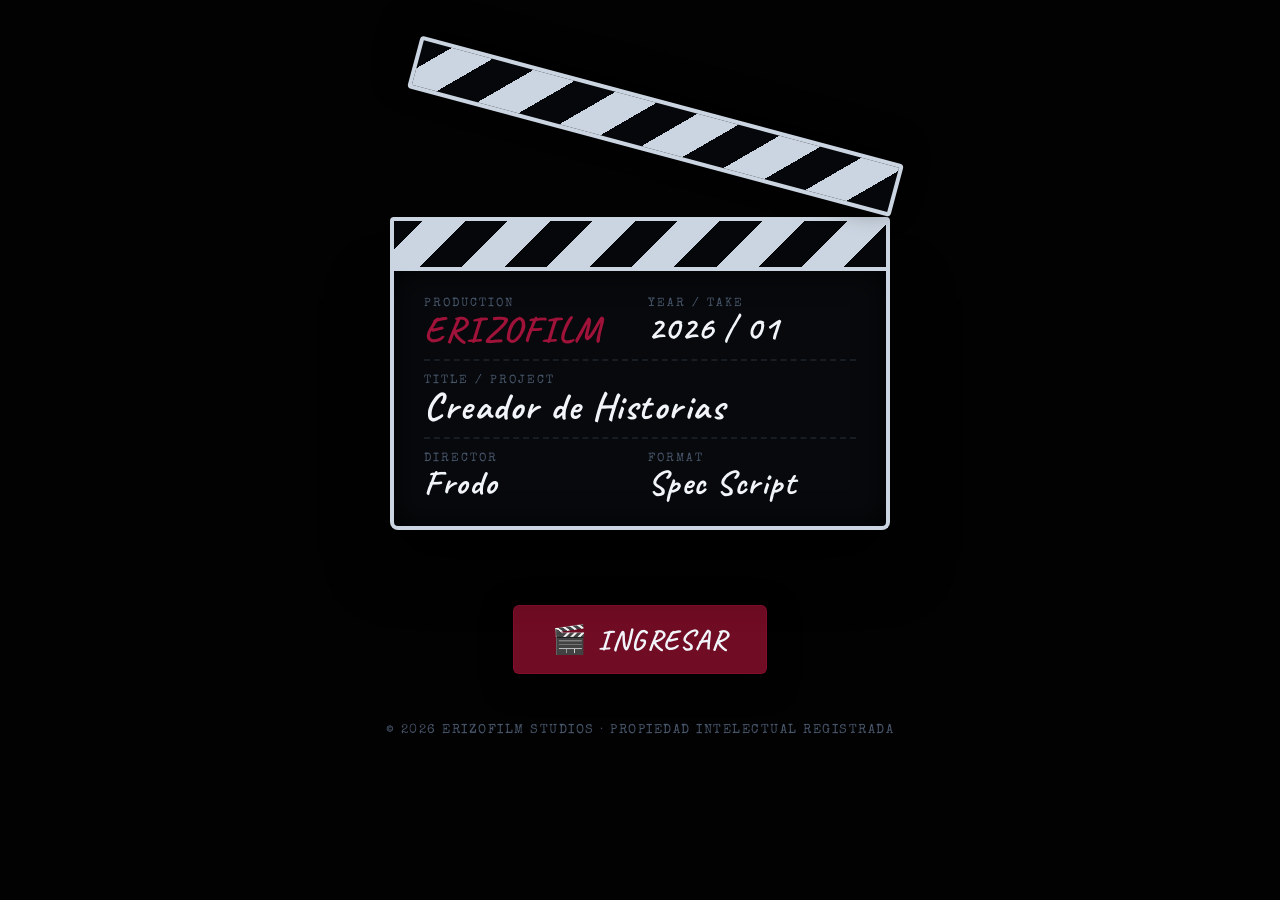
<file: index.html>
<!DOCTYPE html>
<html lang="es">
<head>
    <meta charset="UTF-8">
    <meta name="viewport" content="width=device-width, initial-scale=1.0">
    <title>Erizofilm — Spec Scripts & Producción</title>
    <link rel="preconnect" href="https://fonts.googleapis.com">
    <link rel="preconnect" href="https://fonts.gstatic.com" crossorigin>
    <link href="https://fonts.googleapis.com/css2?family=Caveat:wght@600;700&family=Special+Elite&display=swap" rel="stylesheet">
    <style>
        :root {
            --bg-carbon: #020203;       
            --card-carbon: #07090c;     
            --border-carbon: #181d24;   
            --text-cream: #e2e8f0;
            --text-muted: #475569;
            --solid-color: #700c24;     
            --solid-hover: #500819;
        }

        * { box-sizing: border-box; margin: 0; padding: 0; }
        html, body { min-height: 100vh; width: 100%; }

        body {
            background-color: var(--bg-carbon);
            color: var(--text-cream);
            font-family: 'Special Elite', monospace;
            display: flex;
            flex-direction: column;
            justify-content: center;
            align-items: center;
            padding: 60px 20px;
            background-image: radial-gradient(rgba(112, 12, 36, 0.04) 1px, transparent 0);
            background-size: 20px 20px;
        }

        .slate-container {
            width: 100%;
            max-width: 500px;
            margin: 0 0 75px 0;
            position: relative;
        }

        .slate-bars-top {
            width: 100%;
            height: 108px;
            position: relative;
            margin-bottom: -2px;
            z-index: 2;
        }

        .bar-bottom {
            width: 100%;
            height: 54px;
            background: repeating-linear-gradient(
                -45deg,
                #05070a,
                #05070a 30px,
                #cbd5e1 30px,
                #cbd5e1 60px
            );
            border: 4px solid #cbd5e1;
            position: absolute;
            bottom: 0;
            left: 0;
            border-top-left-radius: 4px;
            border-top-right-radius: 4px;
        }

        .bar-top {
            width: 100%;
            height: 54px;
            background: repeating-linear-gradient(
                -45deg,
                #05070a,
                #05070a 30px,
                #cbd5e1 30px,
                #cbd5e1 60px
            );
            border: 4px solid #cbd5e1;
            position: absolute;
            bottom: 54px;
            left: 0;
            transform-origin: 100% 100%;
            transform: rotate(+15deg);
            box-shadow: -8px -10px 30px rgba(0, 0, 0, 0.98);
            border-radius: 4px;
        }

        .slate-box {
            background-color: var(--card-carbon);
            border: 4px solid #cbd5e1;
            border-top: 1px solid var(--border-carbon);
            border-bottom-left-radius: 8px;
            border-bottom-right-radius: 8px;
            padding: 28px 30px;
            box-shadow: 0 30px 60px rgba(0, 0, 0, 0.98), inset 0 0 30px rgba(0,0,0,0.8);
            text-align: left;
            position: relative;
            z-index: 1;
        }

        .slate-row {
            display: grid;
            grid-template-columns: 1fr 1fr;
            gap: 15px;
            border-bottom: 2px dashed var(--border-carbon);
            padding-bottom: 14px;
            margin-bottom: 14px;
        }

        .slate-label {
            font-size: 12px;
            color: var(--text-muted);
            letter-spacing: 2px;
            text-transform: uppercase;
            margin-bottom: 4px;
            font-family: 'Special Elite', monospace;
        }

        .slate-val-script {
            font-family: 'Caveat', cursive;
            font-size: 36px;
            color: #9f1239;
            letter-spacing: 1.5px;
            line-height: 0.85;
            font-weight: 700;
        }

        .slate-val-script-white {
            font-family: 'Caveat', cursive;
            font-size: 34px;
            color: #f1f5f9;
            letter-spacing: 1.5px;
            line-height: 0.85;
            font-weight: 700;
        }

        .btn-enter-vintage {
            display: inline-block;
            background-color: var(--solid-color);
            color: #f1f5f9;
            text-decoration: none;
            padding: 16px 38px;
            font-family: 'Caveat', cursive;
            font-weight: 700;
            font-size: 28px;
            letter-spacing: 2px;
            border-radius: 6px;
            text-transform: uppercase;
            border: 1px solid rgba(159, 18, 57, 0.4);
            box-shadow: 0 8px 30px rgba(0, 0, 0, 0.8);
            transition: all 0.25s ease;
            text-align: center;
        }

        .btn-enter-vintage:hover {
            background-color: var(--solid-hover);
            transform: translateY(-3px) scale(1.02);
            box-shadow: 0 12px 35px rgba(112, 12, 36, 0.5);
            border-color: rgba(159, 18, 57, 0.8);
        }

        .footer-vintage {
            margin-top: 50px;
            font-size: 13px;
            color: var(--text-muted);
            letter-spacing: 1.5px;
            text-align: center;
            font-family: 'Special Elite', monospace;
        }

        @media (max-width: 640px) {
            .slate-container { margin-bottom: 45px; }
            .slate-val-script { font-size: 30px; }
            .slate-val-script-white { font-size: 28px; }
            .btn-enter-vintage { padding: 14px 24px; font-size: 24px; }
        }
    </style>
</head>
<body>

    <div class="slate-container">
        <div class="slate-bars-top">
            <div class="bar-bottom"></div>
            <div class="bar-top"></div>
        </div>

        <div class="slate-box">
            <div class="slate-row">
                <div>
                    <div class="slate-label">PRODUCTION</div>
                    <div class="slate-val-script">ERIZOFILM</div>
                </div>
                <div>
                    <div class="slate-label">YEAR / TAKE</div>
                    <div class="slate-val-script-white">2026 / 01</div>
                </div>
            </div>

            <div style="border-bottom: 2px dashed var(--border-carbon); padding-bottom: 14px; margin-bottom: 14px;">
                <div class="slate-label">TITLE / PROJECT</div>
                <div class="slate-val-script-white" style="font-size: 38px;">Creador de Historias</div>
            </div>

            <div class="slate-row" style="border-bottom: none; padding-bottom: 0; margin-bottom: 0;">
                <div>
                    <div class="slate-label">DIRECTOR</div>
                    <div class="slate-val-script-white">Frodo</div>
                </div>
                <div>
                    <div class="slate-label">FORMAT</div>
                    <div class="slate-val-script-white">Spec Script</div>
                </div>
            </div>
        </div>
    </div>

    <!-- Botón actualizado -->
    <a href="script-list.html" class="btn-enter-vintage">
    🎬 Ingresar
    </a>

    <div class="footer-vintage">
        © 2026 ERIZOFILM STUDIOS · PROPIEDAD INTELECTUAL REGISTRADA
    </div>

</body>
</html>
</file>
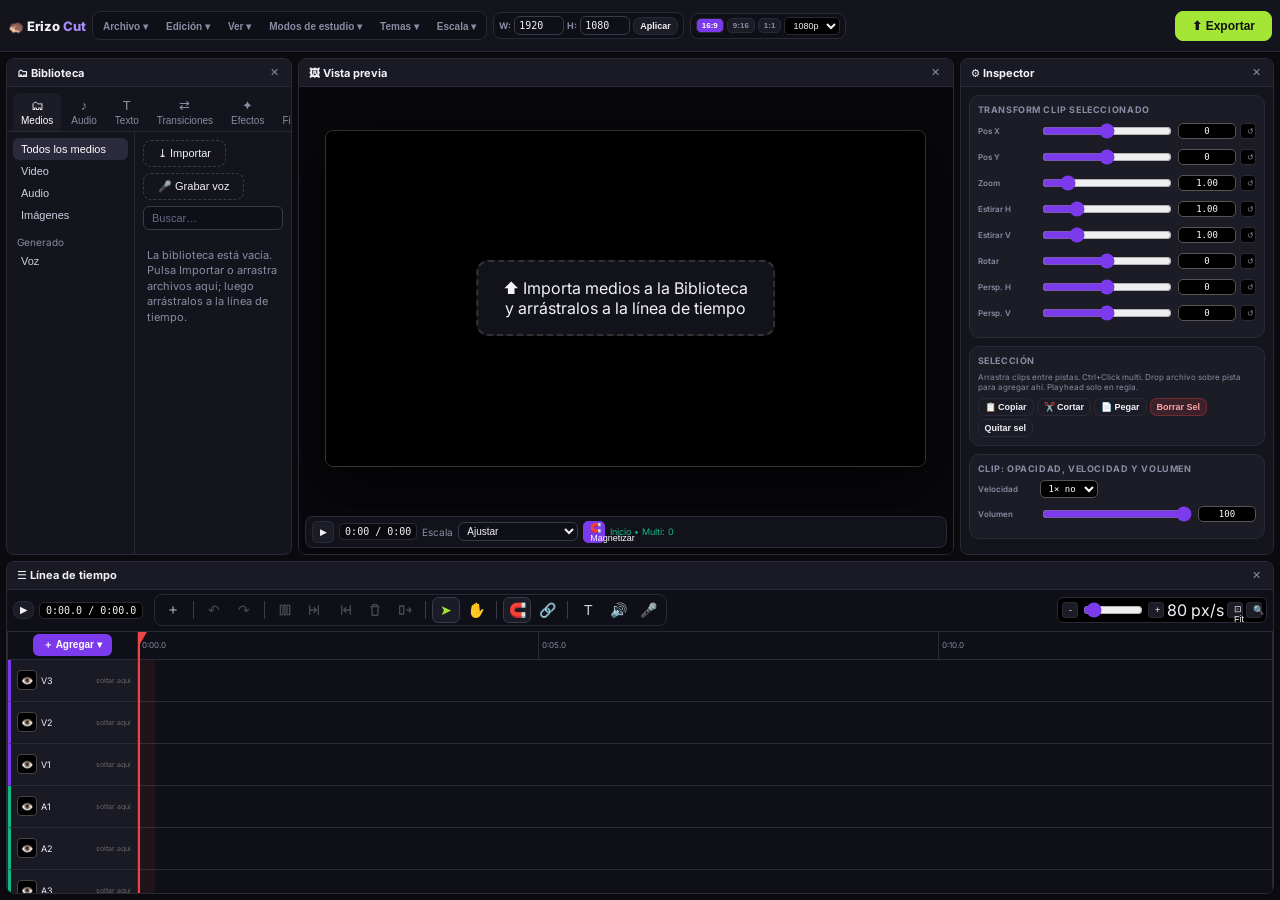
<file: erizo-cut/index.html>
<!DOCTYPE html>
<html lang="es">
  <head>
    <meta charset="utf-8" />
    <meta name="viewport" content="width=device-width,initial-scale=1" />
    <title>Erizo Cut</title>
    <link rel="stylesheet" href="css/main.css" />
    <link rel="stylesheet" href="css/workspace.css" />
    <!-- v61 patch ELIMINADO: forzaba captureStream(0) sin requestFrame => export negro -->
      <link rel="preconnect" href="https://fonts.googleapis.com" />
    <link rel="stylesheet" href="https://fonts.googleapis.com/css2?family=Abril+Fatface&family=Anton&family=Bangers&family=Bebas+Neue&family=Caveat:wght@400;700&family=Cinzel:wght@400;700;900&family=Dancing+Script:wght@400;700&family=Inter:wght@400;700;900&family=Lobster&family=Montserrat:wght@400;700;900&family=Orbitron:wght@400;700;900&family=Oswald:wght@400;700&family=Pacifico&family=Permanent+Marker&family=Playfair+Display:wght@400;700;900&family=Poppins:wght@400;700;900&family=Press+Start+2P&family=Righteous&family=Roboto:wght@400;700;900&display=swap" />
  </head>
  <body>
    <header class="header">
      <div class="logo">
        🦔 Erizo <span>Cut</span>
      </div>
      <div class="menu-bar">
        <div class="menu-item">
          <button class="menu-btn">Archivo ▾</button>
          <div class="dropdown" id="proj-menu"></div>
        </div>
        <div class="menu-item">
          <button class="menu-btn">Edición ▾</button>
          <div class="dropdown">
            <button id="m-undo">Deshacer Ctrl+Z</button>
            <button id="m-redo">Rehacer Ctrl+Shift+Z</button>
            <hr />
            <button id="m-copy">Copiar</button>
            <button id="m-cut">Cortar</button>
            <button id="m-paste">Pegar</button>
            <hr />
            <button id="m-del">Borrar selección</button>
            <button id="m-split">Dividir S (seleccionados)</button>
            <hr />
            <button onclick="document.getElementById('tb-text').click()">Agregar texto</button>
            <button onclick="document.getElementById('tb-link').click()">Enlazar audio y video</button>
            <button onclick="document.getElementById('tb-unlink').click()">Desenlazar audio</button>
          </div>
        </div>
        <div class="menu-item">
          <button class="menu-btn">Ver ▾</button>
          <div class="dropdown">
            <div id="ws-ver"></div>
          </div>
        </div>
        <div class="menu-item">
          <button class="menu-btn">Modos de estudio ▾</button>
          <div class="dropdown" id="ws-menu"></div>
        </div>
        <div class="menu-item">
          <button class="menu-btn">Temas ▾</button>
          <div class="dropdown" id="theme-menu"></div>
        </div>
        <div class="menu-item">
          <button class="menu-btn">Escala ▾</button>
          <div class="dropdown" id="scale-menu"></div>
        </div>
      </div>
      <div class="project-bar">
        <label>W:</label>
        <input type="number" id="proj-w" value="1920" />
        <label>H:</label>
        <input type="number" id="proj-h" value="1080" />
        <button class="btn btn-ghost btn-sm" id="apply-size">Aplicar</button>
      </div>
      <div class="project-bar">
        <button class="aspect-btn active" data-ratio="16-9">16:9</button>
        <button class="aspect-btn" data-ratio="9-16">9:16</button>
        <button class="aspect-btn" data-ratio="1-1">1:1</button>
        <select id="res-select" class="res-select">
          <option value="480p">480p</option>
          <option value="720p">720p</option>
          <option value="1080p" selected="">1080p</option>
        </select>
      </div>
      <button class="btn btn-primary btn-sm" id="export-btn" title="Exportar video">⬆ Exportar</button>
    </header>
    <div class="main">
      <div class="center">
        <div class="preview-stage" id="preview-stage">
          <div class="preview-viewport" id="preview-viewport">
            <div class="preview-box" id="preview-box" style="width: 720px; height: 405px">
              <div id="preview-layers"></div>
              <div id="text-layer"></div>
              <div id="placeholder" class="placeholder">
                <div>⬆️ Importa medios a la Biblioteca y arrástralos a la línea de tiempo</div>
              </div>
            </div>
          </div>
          <div class="preview-controls">
            <button id="play-btn-main">▶</button>
            <span id="preview-time" class="pv-time">0:00 / 0:00</span>
            <label class="pv-lbl" for="preview-scale-select">Escala</label>
            <select id="preview-scale-select" class="pv-select" title="Escala de la vista previa (100 % = tamaño real del proyecto)"></select>
            <button id="magnet-btn" class="magnet-btn on" title="Magnetizar al centro (M)">🧲 Magnetizar</button>
            <span id="undo-status" style="font-size: 9px; color: #10b981">Erizo Cut</span>
          </div>
        </div>
      </div>
      <aside class="right-panel">
        <div class="prop-group" id="text-edit-group" style="display: none">
          <div class="prop-label">Editar Texto (en pista V)</div>
          <div class="transform-row">
            <label>Texto</label>
            <textarea
              rows="3"
              placeholder="Shift + Enter = nueva línea"
              id="txt-content"
              style="
                flex: 1;
                background: #000;
                color: #fff;
                border: 1px solid #555;
                border-radius: 5px;
                padding: 3px 6px;
                font-size: 10px;
                font-family: inherit;
                resize: vertical;
                min-height: 46px;
                line-height: 1.3;
              "
            ></textarea>
          </div>
          <div class="transform-row">
            <label>Fuente</label>
            <select id="txt-font">
              <optgroup label="Sistema">
                <option value="Inter, system-ui, sans-serif">Inter</option>
                <option value="Arial, sans-serif">Arial</option>
                <option value="Verdana, sans-serif">Verdana</option>
                <option value="Tahoma, sans-serif">Tahoma</option>
                <option value="'Trebuchet MS', sans-serif">Trebuchet</option>
                <option value="'Segoe UI', sans-serif">Segoe UI</option>
                <option value="Impact, sans-serif">Impact Bold</option>
                <option value="Georgia, serif">Georgia</option>
                <option value="'Times New Roman', serif">Serif</option>
                <option value="'Palatino Linotype', serif">Palatino</option>
                <option value="'Courier New', monospace">Mono</option>
                <option value="'Lucida Console', monospace">Lucida Console</option>
                <option value="'Comic Sans MS', cursive">Comic</option>
                <option value="'Brush Script MT', cursive">Brush Script</option>
              </optgroup>
              <optgroup label="Google Fonts">
                <option value="'Bebas Neue', Impact, sans-serif">Bebas Neue</option>
                <option value="'Anton', Impact, sans-serif">Anton</option>
                <option value="'Oswald', sans-serif">Oswald</option>
                <option value="'Montserrat', sans-serif">Montserrat</option>
                <option value="'Poppins', sans-serif">Poppins</option>
                <option value="'Roboto', sans-serif">Roboto</option>
                <option value="'Playfair Display', serif">Playfair Display</option>
                <option value="'Cinzel', serif">Cinzel</option>
                <option value="'Abril Fatface', serif">Abril Fatface</option>
                <option value="'Lobster', cursive">Lobster</option>
                <option value="'Pacifico', cursive">Pacifico</option>
                <option value="'Dancing Script', cursive">Dancing Script</option>
                <option value="'Caveat', cursive">Caveat</option>
                <option value="'Permanent Marker', cursive">Permanent Marker</option>
                <option value="'Bangers', cursive">Bangers</option>
                <option value="'Righteous', sans-serif">Righteous</option>
                <option value="'Orbitron', sans-serif">Orbitron</option>
                <option value="'Press Start 2P', monospace">Press Start 2P</option>
              </optgroup>
            </select>
          </div>
          <div class="transform-row">
            <label>Tamaño</label>
            <input type="range" id="txt-size" min="10" max="180" value="32" />
            <input type="number" id="txt-size-num" value="32" />
          </div>
          <div class="transform-row">
            <label>Color</label>
            <input type="color" id="txt-color" value="#ffffff" />
            <input
              type="text"
              id="txt-color-txt"
              value="#ffffff"
              style="
                width: 58px;
                background: #000;
                color: #fff;
                border: 1px solid #555;
                border-radius: 5px;
                padding: 2px 4px;
                font-size: 9px;
              "
            />
          </div>
          <div class="transform-row">
            <label>Fondo</label>
            <input type="color" id="txt-bg" value="#000000" />
            <select id="txt-bg-alpha">
              <option value="0">Transp</option>
              <option value="0.35" selected="">35%</option>
              <option value="0.75">75%</option>
              <option value="1">100%</option>
            </select>
          </div>
          <div class="transform-row">
            <label>Estilo</label>
            <select id="txt-weight">
              <option value="400">Normal</option>
              <option value="700" selected="">Bold</option>
              <option value="900">Extra Bold</option>
            </select>
            <select id="txt-align">
              <option value="center">Centro</option>
              <option value="left">Izquierda</option>
              <option value="right">Derecha</option>
            </select>
          </div>
          <div class="transform-row">
            <label>Alinear</label>
            <button class="al-btn" data-al="left" title="Pegado a la izquierda del video">⬅ Izq</button>
            <button class="al-btn" data-al="center" title="Centrado">⬌ Centro</button>
            <button class="al-btn" data-al="right" title="Pegado a la derecha del video">Der ➡</button>
          </div>
          <div class="prop-label" style="margin-top: 10px">Sombra</div>
          <div class="transform-row">
            <label>Sombra</label>
            <select id="txt-sh-on"><option value="0">Apagada</option><option value="1">Activa</option></select>
            <input type="color" id="txt-sh-color" value="#000000" />
          </div>
          <div class="transform-row">
            <label>Opacidad</label>
            <input type="range" id="txt-sh-a" min="0" max="100" value="70" />
            <input type="number" id="txt-sh-a-num" value="70" />
          </div>
          <div class="transform-row">
            <label>Desenfoque</label>
            <input type="range" id="txt-sh-blur" min="0" max="40" value="6" />
            <input type="number" id="txt-sh-blur-num" value="6" />
          </div>
          <div class="transform-row">
            <label>Distancia X</label>
            <input type="range" id="txt-sh-x" min="-40" max="40" value="3" />
            <input type="number" id="txt-sh-x-num" value="3" />
          </div>
          <div class="transform-row">
            <label>Distancia Y</label>
            <input type="range" id="txt-sh-y" min="-40" max="40" value="3" />
            <input type="number" id="txt-sh-y-num" value="3" />
          </div>
          <div class="transform-row">
            <label>Contorno</label>
            <input type="color" id="txt-st-color" value="#000000" />
            <input type="range" id="txt-st-w" min="0" max="12" value="0" />
            <input type="number" id="txt-st-w-num" value="0" />
          </div>
          <div class="transform-row">
            <label>Entrada</label>
            <select id="txt-an-in"><option value="">Ninguna</option><option value="fade">Aparecer</option><option value="left">Deslizar desde la izquierda</option><option value="right">Deslizar desde la derecha</option><option value="up">Deslizar desde arriba</option><option value="down">Deslizar desde abajo</option><option value="zoom">Zoom</option><option value="type">Escribir letra a letra</option></select>
          </div>
          <div class="transform-row">
            <label>Salida</label>
            <select id="txt-an-out"><option value="">Ninguna</option><option value="fade">Desaparecer</option><option value="left">Deslizar a la izquierda</option><option value="right">Deslizar a la derecha</option><option value="up">Deslizar hacia arriba</option><option value="down">Deslizar hacia abajo</option><option value="zoom">Zoom</option></select>
          </div>
          <div class="transform-row">
            <label>Duración</label>
            <select id="txt-an-d"><option value="0.3">0.3 s</option><option value="0.5" selected>0.5 s</option><option value="1">1 s</option><option value="2">2 s</option></select>
          </div>
          <div class="transform-row">
            <label>Estilos</label>
            <select id="txt-preset"><option value="">Elegir estilo…</option></select>
            <button class="al-btn" id="txt-preset-save" title="Guardar el estilo actual">💾 Guardar</button>
          </div>
        </div>
        <div class="prop-group">
          <div class="prop-label">Transform Clip Seleccionado</div>
          <div class="transform-row">
            <label>Pos X</label>
            <input type="range" id="tr-x" min="-800" max="800" step="1" value="0" />
            <input type="number" id="tr-x-num" value="0" step="0.1" />
            <button class="btn-reset" data-reset="x">↺</button>
          </div>
          <div class="transform-row">
            <label>Pos Y</label>
            <input type="range" id="tr-y" min="-800" max="800" step="1" value="0" />
            <input type="number" id="tr-y-num" value="0" step="0.1" />
            <button class="btn-reset" data-reset="y">↺</button>
          </div>
          <div class="transform-row">
            <label>Zoom</label>
            <input type="range" id="tr-scale" min="0.05" max="6" step="0.01" value="1" />
            <input type="number" id="tr-scale-num" value="1.00" step="0.01" />
            <button class="btn-reset" data-reset="scale">↺</button>
          </div>
          <div class="transform-row">
            <label>Estirar H</label>
            <input type="range" id="tr-scaleX" min="0.05" max="4" step="0.01" value="1" />
            <input type="number" id="tr-scaleX-num" value="1.00" step="0.01" />
            <button class="btn-reset" data-reset="scaleX">↺</button>
          </div>
          <div class="transform-row">
            <label>Estirar V</label>
            <input type="range" id="tr-scaleY" min="0.05" max="4" step="0.01" value="1" />
            <input type="number" id="tr-scaleY-num" value="1.00" step="0.01" />
            <button class="btn-reset" data-reset="scaleY">↺</button>
          </div>
          <div class="transform-row">
            <label>Rotar</label>
            <input type="range" id="tr-rot" min="-180" max="180" step="0.5" value="0" />
            <input type="number" id="tr-rot-num" value="0" step="0.1" />
            <button class="btn-reset" data-reset="rot">↺</button>
          </div>
          <div class="transform-row">
            <label>Persp. H</label>
            <input type="range" id="tr-perspX" min="-60" max="60" step="0.5" value="0" />
            <input type="number" id="tr-perspX-num" value="0" step="0.5" />
            <button class="btn-reset" data-reset="perspX">↺</button>
          </div>
          <div class="transform-row">
            <label>Persp. V</label>
            <input type="range" id="tr-perspY" min="-60" max="60" step="0.5" value="0" />
            <input type="number" id="tr-perspY-num" value="0" step="0.5" />
            <button class="btn-reset" data-reset="perspY">↺</button>
          </div>
        </div>
        <div class="prop-group">
          <div class="prop-label">Selección</div>
          <div id="selected-info" class="help">
            Arrastra clips entre pistas. Ctrl+Click multi. Drop archivo sobre pista para agregar ahí. Playhead solo en
            regla.
          </div>
          <div style="margin-top: 5px; display: flex; gap: 3px; flex-wrap: wrap">
            <button class="btn btn-ghost btn-sm" id="c-copy">📋 Copiar</button>
            <button class="btn btn-ghost btn-sm" id="c-cut">✂️ Cortar</button>
            <button class="btn btn-ghost btn-sm" id="c-paste">📄 Pegar</button>
            <button class="btn btn-danger btn-sm" id="c-del">Borrar Sel</button>
            <button class="btn btn-ghost btn-sm" id="c-clear-sel">Quitar sel</button>
          </div>
        </div>
      
        <div class="prop-group">
          <div class="prop-label">Clip: opacidad, velocidad y volumen</div>
          <div class="transform-row"><label>Opacidad</label><input type="range" id="clip-op" min="0" max="100" value="100" /><input type="number" id="clip-op-num" value="100" /></div>
          <div class="transform-row"><label>Velocidad</label>
            <select id="clip-speed"><option value="0.25">0.25×</option><option value="0.5">0.5×</option><option value="0.75">0.75×</option><option value="1" selected>1× normal</option><option value="1.25">1.25×</option><option value="1.5">1.5×</option><option value="2">2×</option><option value="4">4×</option></select>
          </div>
          <div class="transform-row"><label>Volumen</label><input type="range" id="clip-vol" min="0" max="100" value="100" /><input type="number" id="clip-vol-num" value="100" /></div>
        </div>
      </aside>
    </div>
    <footer class="timeline-container">
      <div class="timeline-header">
        <button class="btn btn-ghost btn-sm" id="play-btn"><span id="play-icon">▶</span></button>
        <span class="time-display" id="time-display">0:00.0 / 0:00.0</span>
        <div class="zoom-controls">
          <button id="zoom-out">-</button>
          <input type="range" id="zoom-slider" min="1" max="1000" value="80" />
          <button id="zoom-in">+</button>
          <span id="zoom-label">80 px/s</span>
          <button id="zoom-fit">⊡ Fit</button>
          <button id="zoom-detail">🔍</button>
        </div>
      </div>
      <div class="timeline-body">
        <div class="timeline-inner">
          <div class="tracks-sidebar" id="tracks-sidebar"></div>
          <div class="timeline-wrapper" id="timeline-wrapper">
            <div class="single-playhead" id="single-playhead" style="left: 0"></div>
            <div class="single-playhead-cursor" id="single-cursor" style="left: 0"></div>
            <div class="timeline-ruler" id="timeline-ruler"></div>
            <div class="timeline-tracks" id="timeline-tracks">
              <div id="tracks-list" style="display: flex; flex-direction: column"></div>
            </div>
          </div>
        </div>
      </div>
    </footer>
    <div class="context-menu" id="context-menu">
      <button id="ctx-copy">📋 Copiar</button>
      <button id="ctx-cut">✂️ Cortar</button>
      <button id="ctx-paste">📄 Pegar</button>
      <hr />
      <button id="ctx-split">✂️ Dividir selección S</button>
      <button id="ctx-del">🗑️ Borrar selección</button>
      <hr />
      <button id="ctx-fit">⊡ Fit Timeline</button>
      <button id="ctx-dup">⎘ Duplicar selección</button>
      <button id="ctx-unlink">🔓 Desenlazar audio/video</button>
      <button id="ctx-link">🔗 Enlazar audio/video</button>
      <button id="ctx-clear">Quitar multi-select</button>
    </div>

    <div class="export-modal" id="export-options-modal">
      <div class="export-box">
        <h3 style="margin: 0 0 12px">⬇ Elige calidad de exportación</h3>
        <div class="export-option selected" data-quality="original">
          <input type="radio" name="expq" checked="" />
          <div>
            <div style="font-weight: 700">ORIGINAL - Respeta proyecto</div>
            <div style="font-size: 10px; color: #8b8ba3" id="opt-original-desc">1920x1080</div>
          </div>
          <div
            style="
              margin-left: auto;
              font-size: 10px;
              background: #7c3aed;
              color: white;
              padding: 2px 6px;
              border-radius: 4px;
            "
          >
            Recomendado
          </div>
        </div>
        <div class="export-option" data-quality="480p">
          <input type="radio" name="expq" />
          <div>
            <div style="font-weight: 700">SD 480p</div>
            <div style="font-size: 10px; color: #8b8ba3">Archivo pequeño</div>
          </div>
        </div>
        <div class="export-option" data-quality="720p">
          <input type="radio" name="expq" />
          <div>
            <div style="font-weight: 700">HD 720p</div>
            <div style="font-size: 10px; color: #8b8ba3">Equilibrio</div>
          </div>
        </div>
        <div class="export-option" data-quality="1080p">
          <input type="radio" name="expq" />
          <div>
            <div style="font-weight: 700">Full HD 1080p</div>
            <div style="font-size: 10px; color: #8b8ba3">Máxima calidad</div>
          </div>
        </div>
        <div style="margin-top: 10px; display: flex; gap: 6px">
          <div class="export-option selected" data-format="mp4" style="flex: 1">
            <input type="radio" name="expf" checked="" />
            <div>
              <div style="font-weight: 700">MP4 H.264</div>
              <div style="font-size: 9px; color: #8b8ba3" id="mp4-support-info">Detectando...</div>
            </div>
          </div>
          <div class="export-option" data-format="webm" style="flex: 1">
            <input type="radio" name="expf" />
            <div>
              <div style="font-weight: 700">WEBM</div>
              <div style="font-size: 9px; color: #8b8ba3">Compatibilidad total</div>
            </div>
          </div>
        </div>
        <div style="display: flex; gap: 8px; margin-top: 14px">
          <button
            class="btn btn-ghost"
            onclick="
              document.getElementById('export-options-modal').classList.remove('show');
              document.getElementById('export-options-modal').style.display = 'none';
            "
          >
            Cancelar
          </button>
          <button class="btn btn-primary" id="confirm-export" style="flex: 1">⬇ EXPORTAR AHORA</button>
        </div>
      </div>
    </div>
    <div class="export-modal" id="export-modal">
      <div class="export-box">
        <h3 style="margin: 0 0 8px">⬇ Exportando</h3>
        <div id="export-status" style="font-size: 11px; color: #8b8ba3">Iniciando...</div>
        <div class="progress-bar"><div class="progress-fill" id="export-progress"></div></div>
        <div style="font-size: 9px; color: #666; margin-top: 5px" id="export-details"></div>
        <canvas id="export-canvas" style="display: none"></canvas>
        <video
          id="export-preview"
          style="width: 100%; max-height: 240px; background: #000; border-radius: 8px; margin-top: 8px; display: none"
          controls=""
        ></video>
        <div style="display: flex; gap: 6px; margin-top: 10px; flex-wrap: wrap">
          <button class="btn btn-ghost" id="close-export-modal">✕ Cerrar</button>
          <button class="btn btn-ghost" id="cancel-export-modal" style="background: #1f1f2a">✕ Cancelar</button>
          <button
            class="btn btn-ghost"
            id="abort-export-btn"
            style="display: none; background: #7f1d1d; border: 1px solid #991b1b; color: #fca5a5"
          >
            ⏹ Detener Export
          </button>
          <a id="download-link" class="btn btn-primary" style="display: none" download="erizocut_export.webm">
            ⬇ Descargar
          </a>
        </div>
      </div>
    </div>

    <input type="file" id="file-input" multiple="" accept="video/*,image/*,audio/*" hidden="" />
    
    <div id="legacy" style="display: none">
      <button id="m-exp-dialog">Exportar</button>
      <div class="import-bar">
        <label>Agregar a:</label>
        <select id="import-track-select">
          <option value="auto">AUTO</option>
          <option value="v1">V1</option>
          <option value="v2">V2</option>
          <option value="v3">V3</option>
          <option value="a1">A1</option>
          <option value="a2">A2</option>
          <option value="a3">A3</option>
          <option value="newV">+ Nueva V</option>
          <option value="newA">+ Nueva A</option>
        </select>
        <button class="btn btn-primary btn-sm" id="import-btn">📁 Medios</button>
      </div>
      <aside class="sidebar">
        <button class="tool-btn" id="tb-import">
          📁
          <small>Medios</small>
        </button>
        <button class="tool-btn" id="tb-split">
          ✂️
          <small>Cortar S</small>
        </button>
        <button class="tool-btn" id="tb-unlink" title="Desenlazar audio (Ctrl+Shift+L)">🔓 Desenlazar</button>
        <button class="tool-btn" id="tb-link" title="Enlazar audio y video">🔗 Enlazar</button>
        <button class="tool-btn" id="tb-del">
          🗑️
          <small>Borrar Sel</small>
        </button>
        <button class="tool-btn" id="tb-text">
          T
          <small>Texto en V</small>
        </button>
      </aside>
        <div class="prop-group">
          <div class="prop-label">IMPORTAR A PISTA ESPECÍFICA</div>
          <div style="display: flex; gap: 4px; align-items: center; margin-bottom: 6px">
            <span style="font-size: 8px; color: #8b8ba3">Destino:</span>
            <select
              id="import-track-select2"
              style="
                flex: 1;
                background: #000;
                color: #fff;
                border: 1px solid #7c3aed;
                border-radius: 6px;
                padding: 5px;
                font-size: 11px;
                font-weight: 600;
              "
            ></select>
          </div>
        </div>
    </div>
    <div id="panel-library" class="ws-lib"></div>
    <div id="panel-keyframes" class="ws-lib"></div>
    <script src="js/perspective.js"></script>
    <script src="js/themes.js"></script>
    <script src="js/settings.js"></script>
    <script src="js/inputs.js"></script>
    <script src="js/editor.js"></script>
    <script src="js/scale.js"></script>
    <script src="js/anim.js"></script>
    <script src="js/look.js"></script>
    <script src="js/stab.js"></script>
    <script src="js/effects.js"></script>
    <script src="js/fxtimeline.js"></script>
    <script src="js/media.js"></script>
    <script src="js/library.js"></script>
    <script src="js/keyframes.js"></script>
    <script src="js/inspector.js"></script>
    <script src="js/tracks.js"></script>
    <script src="js/tltools.js"></script>
    <script src="js/textfx.js"></script>
    <script src="js/magnet.js"></script>
    <script src="js/project.js"></script>
    <script src="js/archivo.js"></script>
    <script src="js/workspace.js"></script>
  </body>
</html>
</file>
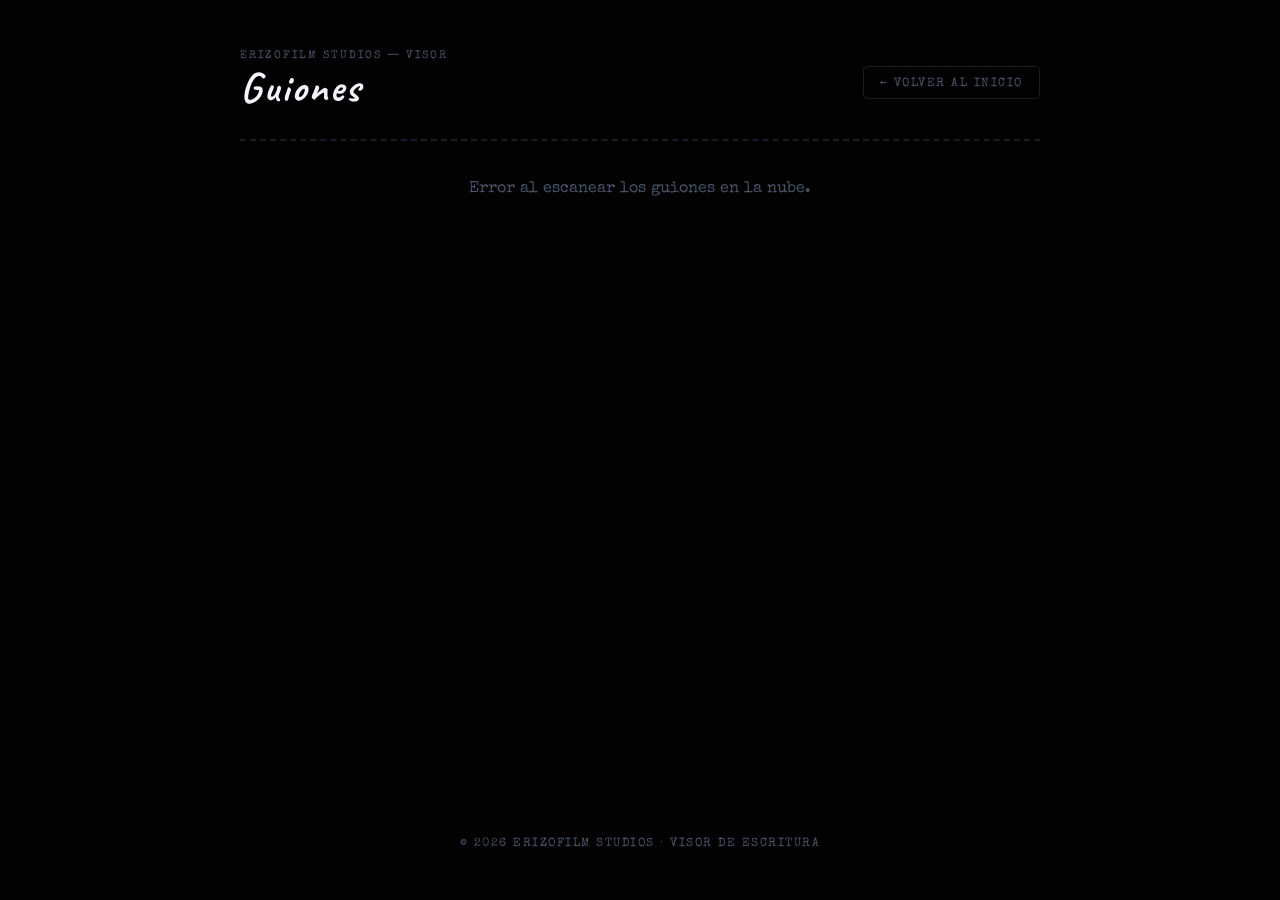
<file: script-list.html>
<!DOCTYPE html>
<html lang="es">
<head>
    <meta charset="UTF-8">
    <meta name="viewport" content="width=device-width, initial-scale=1.0">
    <title>Erizofilm — Catálogo de Guiones</title>
    <link rel="preconnect" href="https://fonts.googleapis.com">
    <link rel="preconnect" href="https://fonts.gstatic.com" crossorigin>
    <link href="https://fonts.googleapis.com/css2?family=Caveat:wght@600;700&family=Courier+Prime&family=Special+Elite&display=swap" rel="stylesheet">
    <style>
        :root {
            --bg-carbon: #020203;       
            --card-carbon: #07090c;     
            --border-carbon: #181d24;   
            --text-cream: #e2e8f0;
            --text-muted: #475569;
            --solid-color: #700c24;     
            --solid-hover: #500819;
        }

        * { box-sizing: border-box; margin: 0; padding: 0; }
        html, body { min-height: 100vh; width: 100%; }

        body {
            background-color: var(--bg-carbon);
            color: var(--text-cream);
            font-family: 'Special Elite', monospace;
            display: flex;
            flex-direction: column;
            align-items: center;
            padding: 50px 20px;
            background-image: radial-gradient(rgba(112, 12, 36, 0.04) 1px, transparent 0);
            background-size: 20px 20px;
        }

        .catalog-header {
            width: 100%;
            max-width: 800px;
            display: flex;
            justify-content: space-between;
            align-items: center;
            border-bottom: 2px dashed var(--border-carbon);
            padding-bottom: 25px;
            margin-bottom: 40px;
        }

        .catalog-title {
            font-family: 'Caveat', cursive;
            font-size: 42px;
            color: #f1f5f9;
            letter-spacing: 2px;
        }

        .btn-back {
            display: inline-block;
            background-color: transparent;
            color: var(--text-muted);
            text-decoration: none;
            padding: 8px 16px;
            font-family: 'Special Elite', monospace;
            font-size: 12px;
            letter-spacing: 1.5px;
            border: 1px solid var(--border-carbon);
            border-radius: 4px;
            text-transform: uppercase;
            transition: all 0.2s ease;
        }

        .btn-back:hover {
            color: #f1f5f9;
            border-color: #475569;
            background-color: rgba(255,255,255,0.02);
        }

        .scripts-container {
            width: 100%;
            max-width: 800px;
            display: flex;
            flex-direction: column;
            gap: 20px;
            margin-bottom: 50px;
        }

        .script-card {
            background-color: var(--card-carbon);
            border: 2px solid var(--border-carbon);
            border-radius: 8px;
            padding: 25px 30px;
            box-shadow: 0 15px 35px rgba(0, 0, 0, 0.8);
            display: flex;
            justify-content: space-between;
            align-items: center;
            transition: all 0.25s ease;
            position: relative;
            overflow: hidden;
        }

        .script-card::before {
            content: '';
            position: absolute;
            left: 0;
            top: 0;
            height: 100%;
            width: 4px;
            background-color: var(--solid-color);
        }

        .script-card:hover {
            border-color: #2a3442;
            transform: translateY(-2px);
            box-shadow: 0 20px 40px rgba(0, 0, 0, 0.95);
        }

        .script-info {
            display: flex;
            flex-direction: column;
            gap: 6px;
        }

        .script-meta {
            font-size: 11px;
            color: var(--text-muted);
            letter-spacing: 2px;
            text-transform: uppercase;
        }

        .script-name {
            font-family: 'Caveat', cursive;
            font-size: 32px;
            color: #f1f5f9;
            letter-spacing: 1px;
            line-height: 1;
            text-transform: capitalize;
        }

        .script-logline {
            font-size: 13px;
            color: #94a3b8;
            font-family: 'Special Elite', monospace;
            max-width: 480px;
            margin-top: 4px;
        }

        .btn-read {
            background-color: var(--solid-color);
            color: #f1f5f9;
            text-decoration: none;
            padding: 12px 24px;
            font-family: 'Caveat', cursive;
            font-weight: 700;
            font-size: 22px;
            letter-spacing: 1.5px;
            border-radius: 4px;
            border: 1px solid rgba(159, 18, 57, 0.4);
            transition: all 0.2s ease;
            white-space: nowrap;
            cursor: pointer;
        }

        .btn-read:hover {
            background-color: var(--solid-hover);
            border-color: rgba(159, 18, 57, 0.8);
            transform: scale(1.03);
        }

        .footer-vintage {
            margin-top: auto;
            font-size: 12px;
            color: var(--text-muted);
            letter-spacing: 1.5px;
            text-align: center;
        }

        @media (max-width: 640px) {
            .catalog-header { flex-direction: column; align-items: flex-start; gap: 15px; }
            .script-card { flex-direction: column; align-items: flex-start; gap: 20px; }
            .btn-read { width: 100%; text-align: center; }
            .script-name { font-size: 28px; }
        }
    </style>
</head>
<body>

    <div class="catalog-header">
        <div>
            <div class="script-meta">Erizofilm Studios — Visor</div>
            <h1 class="catalog-title">Guiones</h1>
        </div>
        <a href="index.html" class="btn-back">← Volver al Inicio</a>
    </div>

    <!-- Contenedor dinámico automático -->
    <div class="scripts-container" id="scriptsList">
        <div style="color: var(--text-muted); font-size: 14px; text-align: center; padding: 20px;">
            Sincronizando con la nube de Erizofilm...
        </div>
    </div>

    <div class="footer-vintage">
        © 2026 ERIZOFILM STUDIOS · VISOR DE ESCRITURA
    </div>

    <script>
        const usuarioGithub = 'erizofilm'; 
        const repositorioGithub = 'erizofilm.github.io';

        async function escanearAutomaticoNube() {
            const container = document.getElementById('scriptsList');
            try {
                const respuesta = await fetch(`https://api.github.com/repos/${usuarioGithub}/${repositorioGithub}/contents/scripts`);
                const archivos = await respuesta.json();

                container.innerHTML = '';
                let encontrados = false;

                if (Array.isArray(archivos)) {
                    for (const archivo of archivos) {
                        if (archivo.name && archivo.name.endsWith('.txt')) {
                            encontrados = true;
                            const nombreLimpio = decodeURIComponent(archivo.name.replace('.txt', '').replace(/-/g, ' '));
                            
                            const card = document.createElement('div');
                            card.className = 'script-card';
                            card.innerHTML = `
                                <div class="script-info">
                                    <span class="script-meta">Spec Script · Archivo de Texto</span>
                                    <h2 class="script-name">${nombreLimpio}</h2>
                                    <p class="script-logline">Cargado automáticamente desde el servidor.</p>
                                </div>
                                <a href="script-viewer.html?file=scripts/${archivo.name}" class="btn-read">📄 Leer Guion</a>
                            `;
                            container.appendChild(card);
                        }
                    }
                }

                if (!encontrados) {
                    container.innerHTML = `<div style="color: var(--text-muted); text-align: center;">No hay archivos .txt en la carpeta scripts/ todavía.</div>`;
                }
            } catch (error) {
                container.innerHTML = `<div style="color: var(--text-muted); text-align: center;">Error al escanear los guiones en la nube.</div>`;
            }
        }

        escanearAutomaticoNube();
    </script>

</body>
</html>
</file>
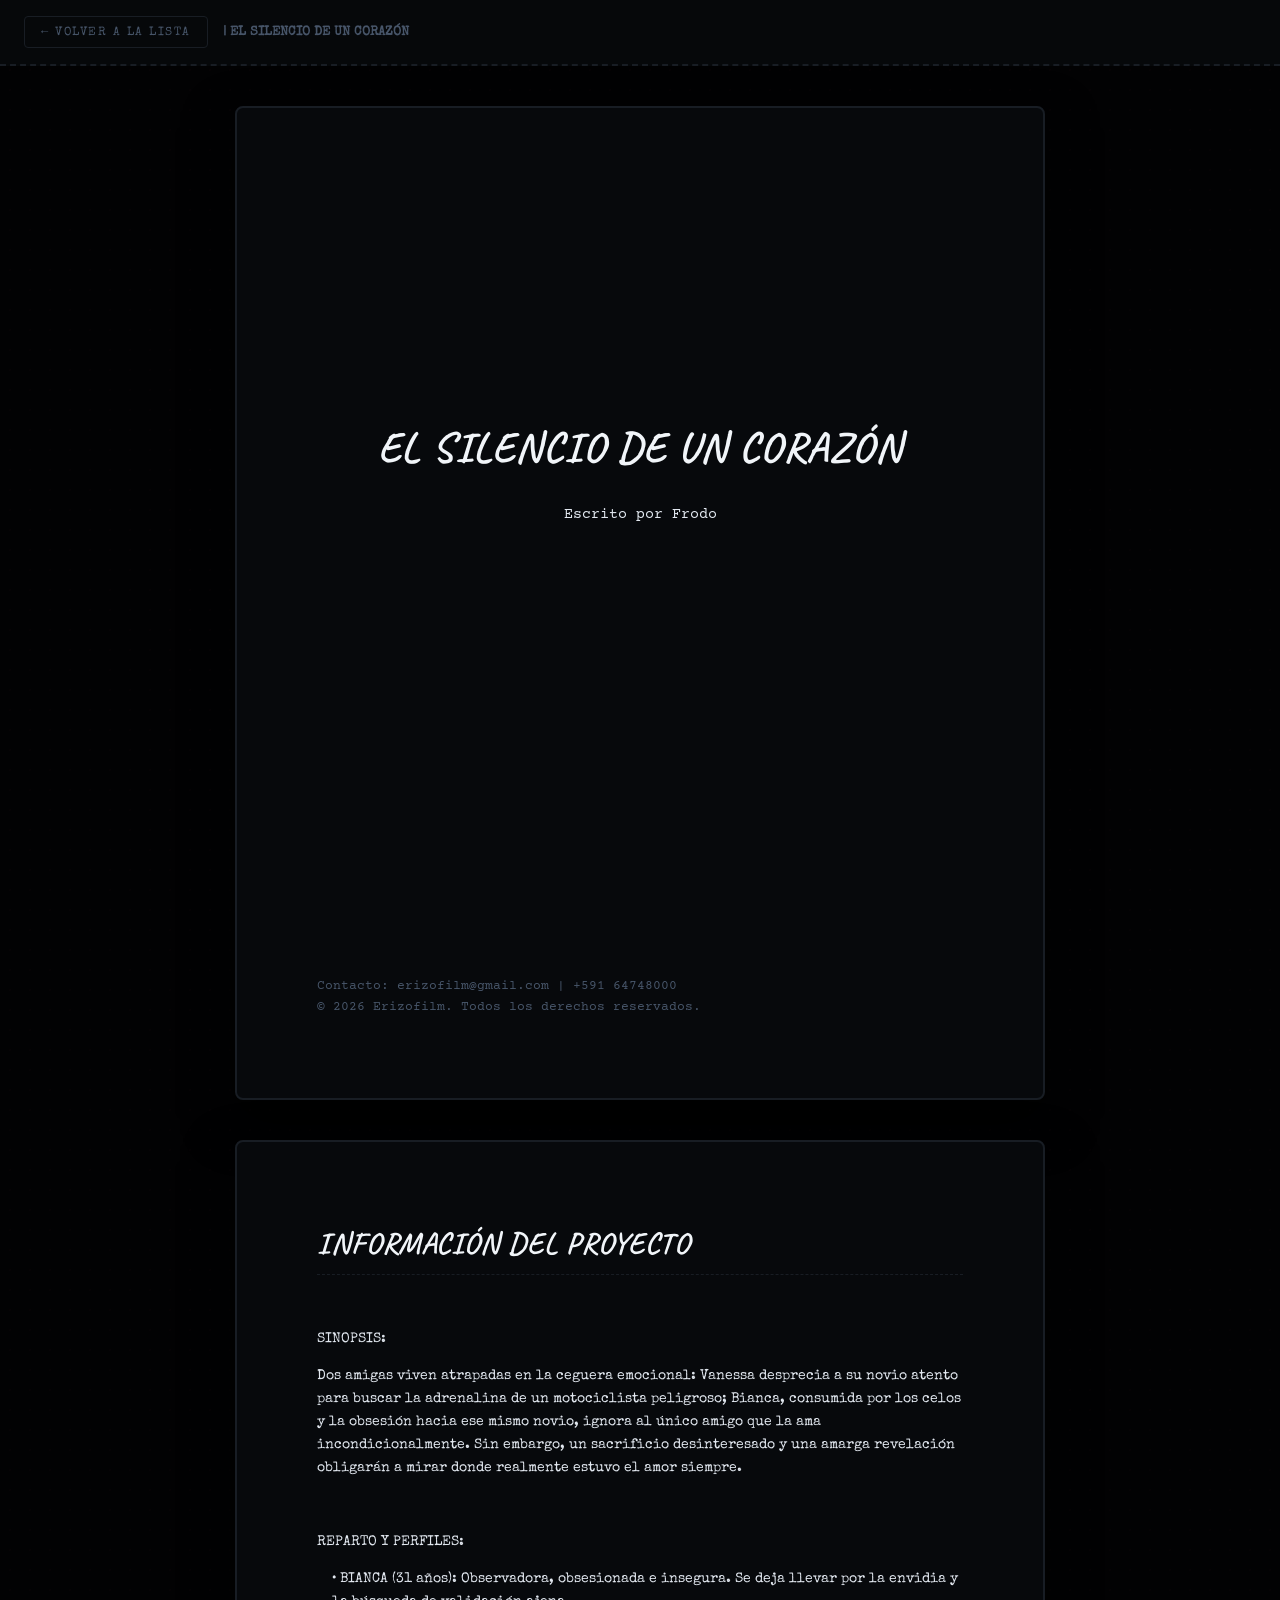
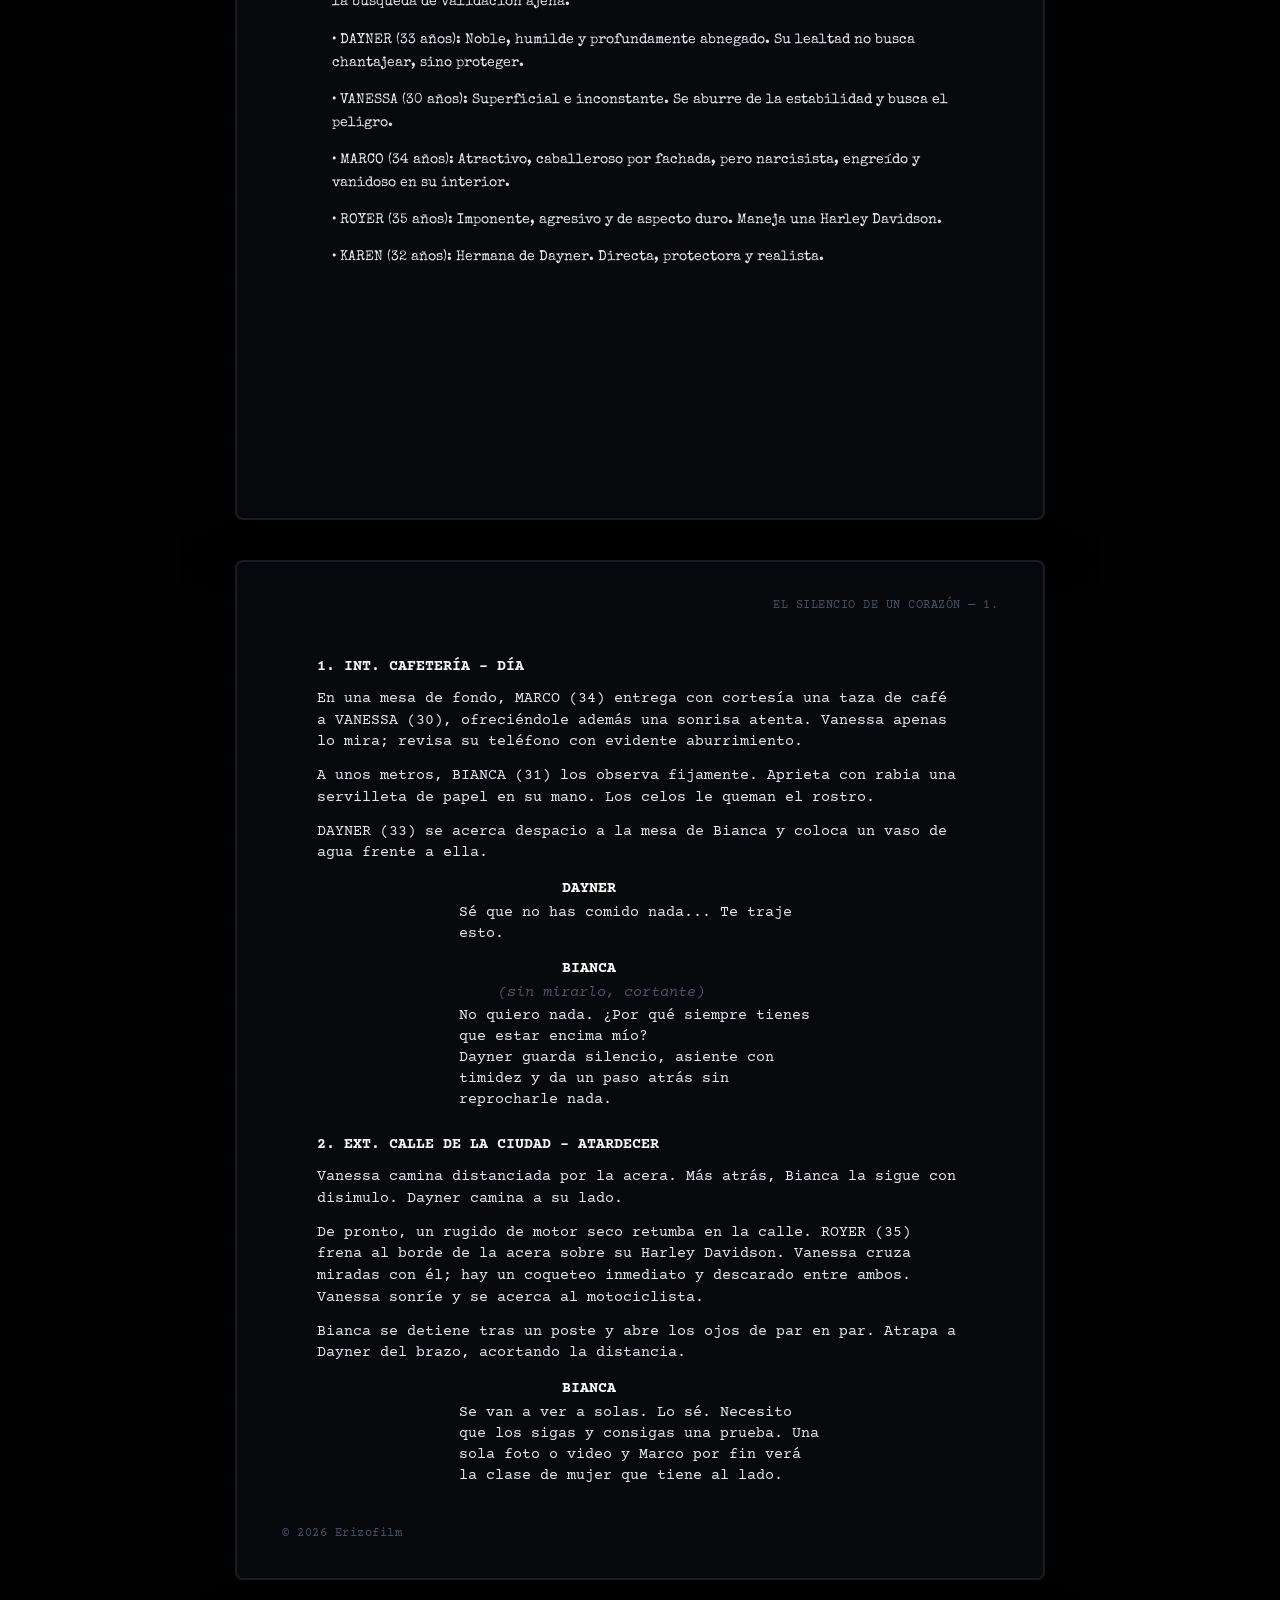
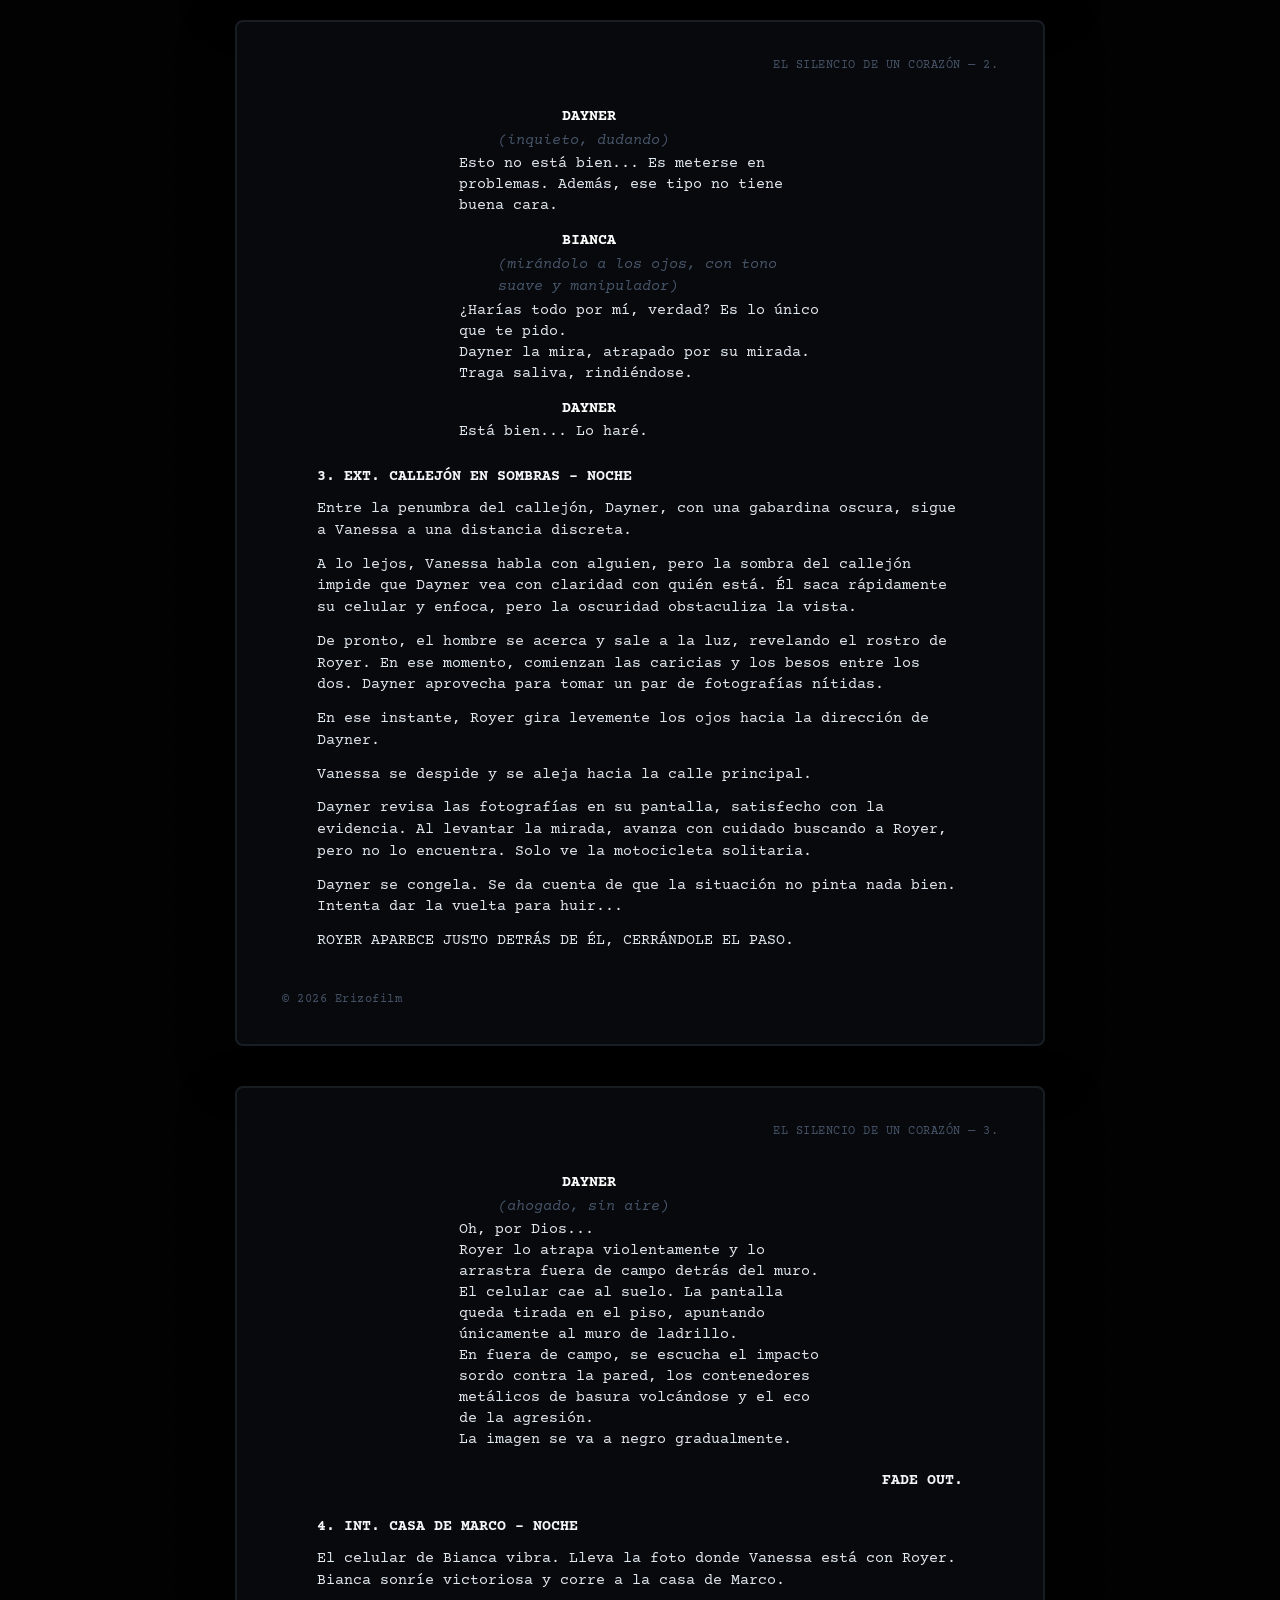
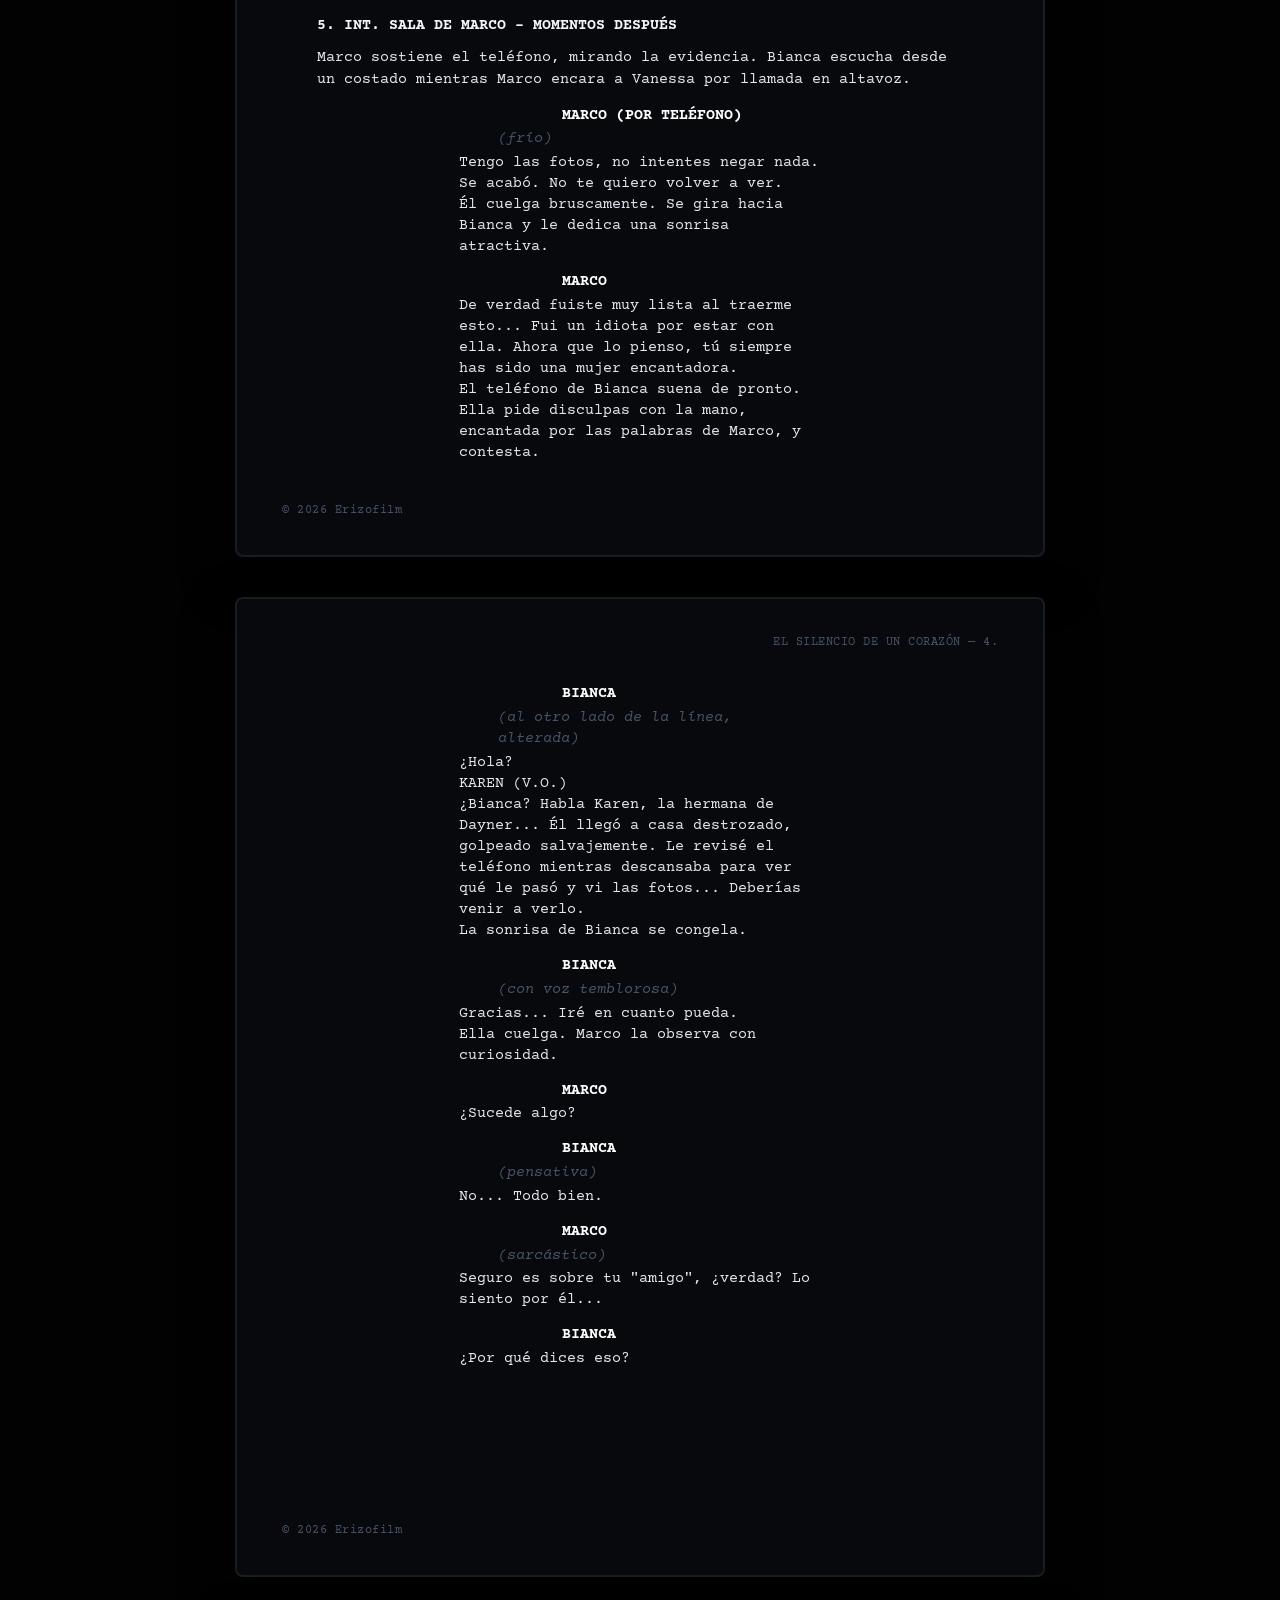
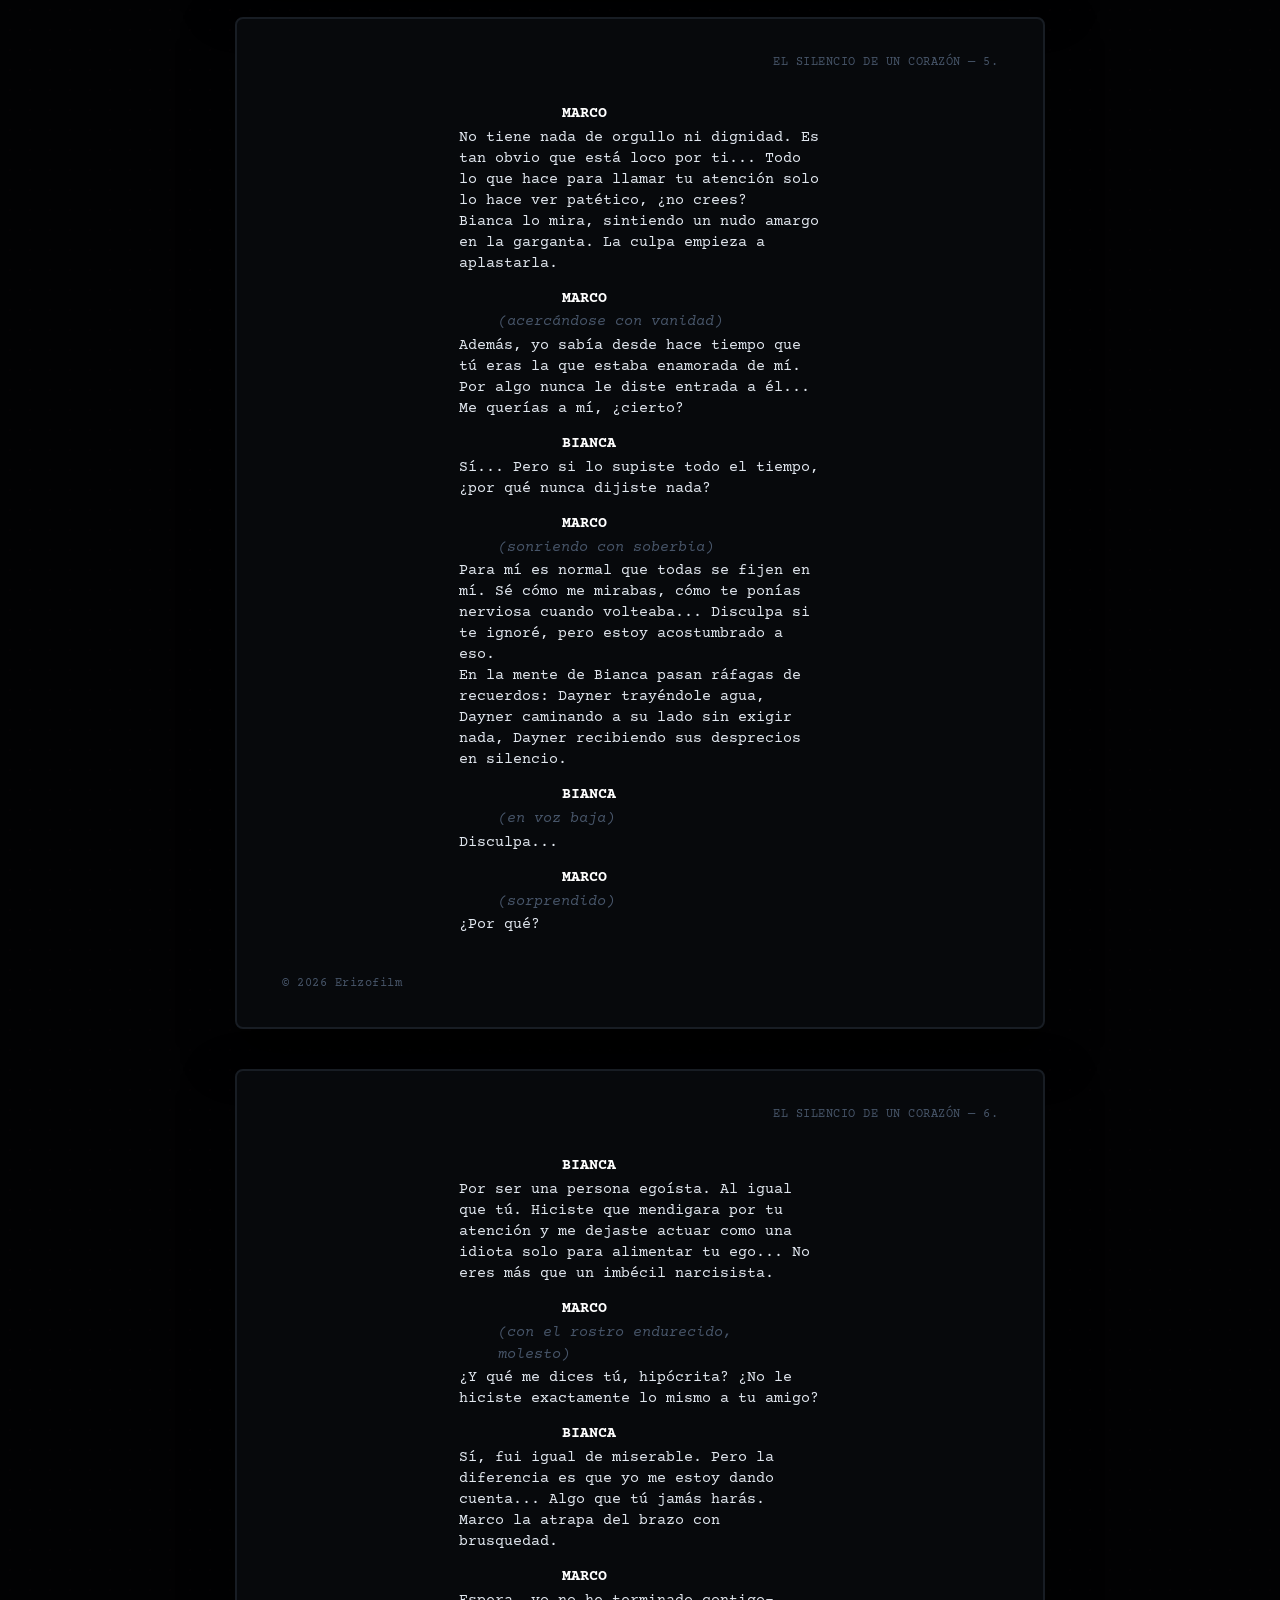
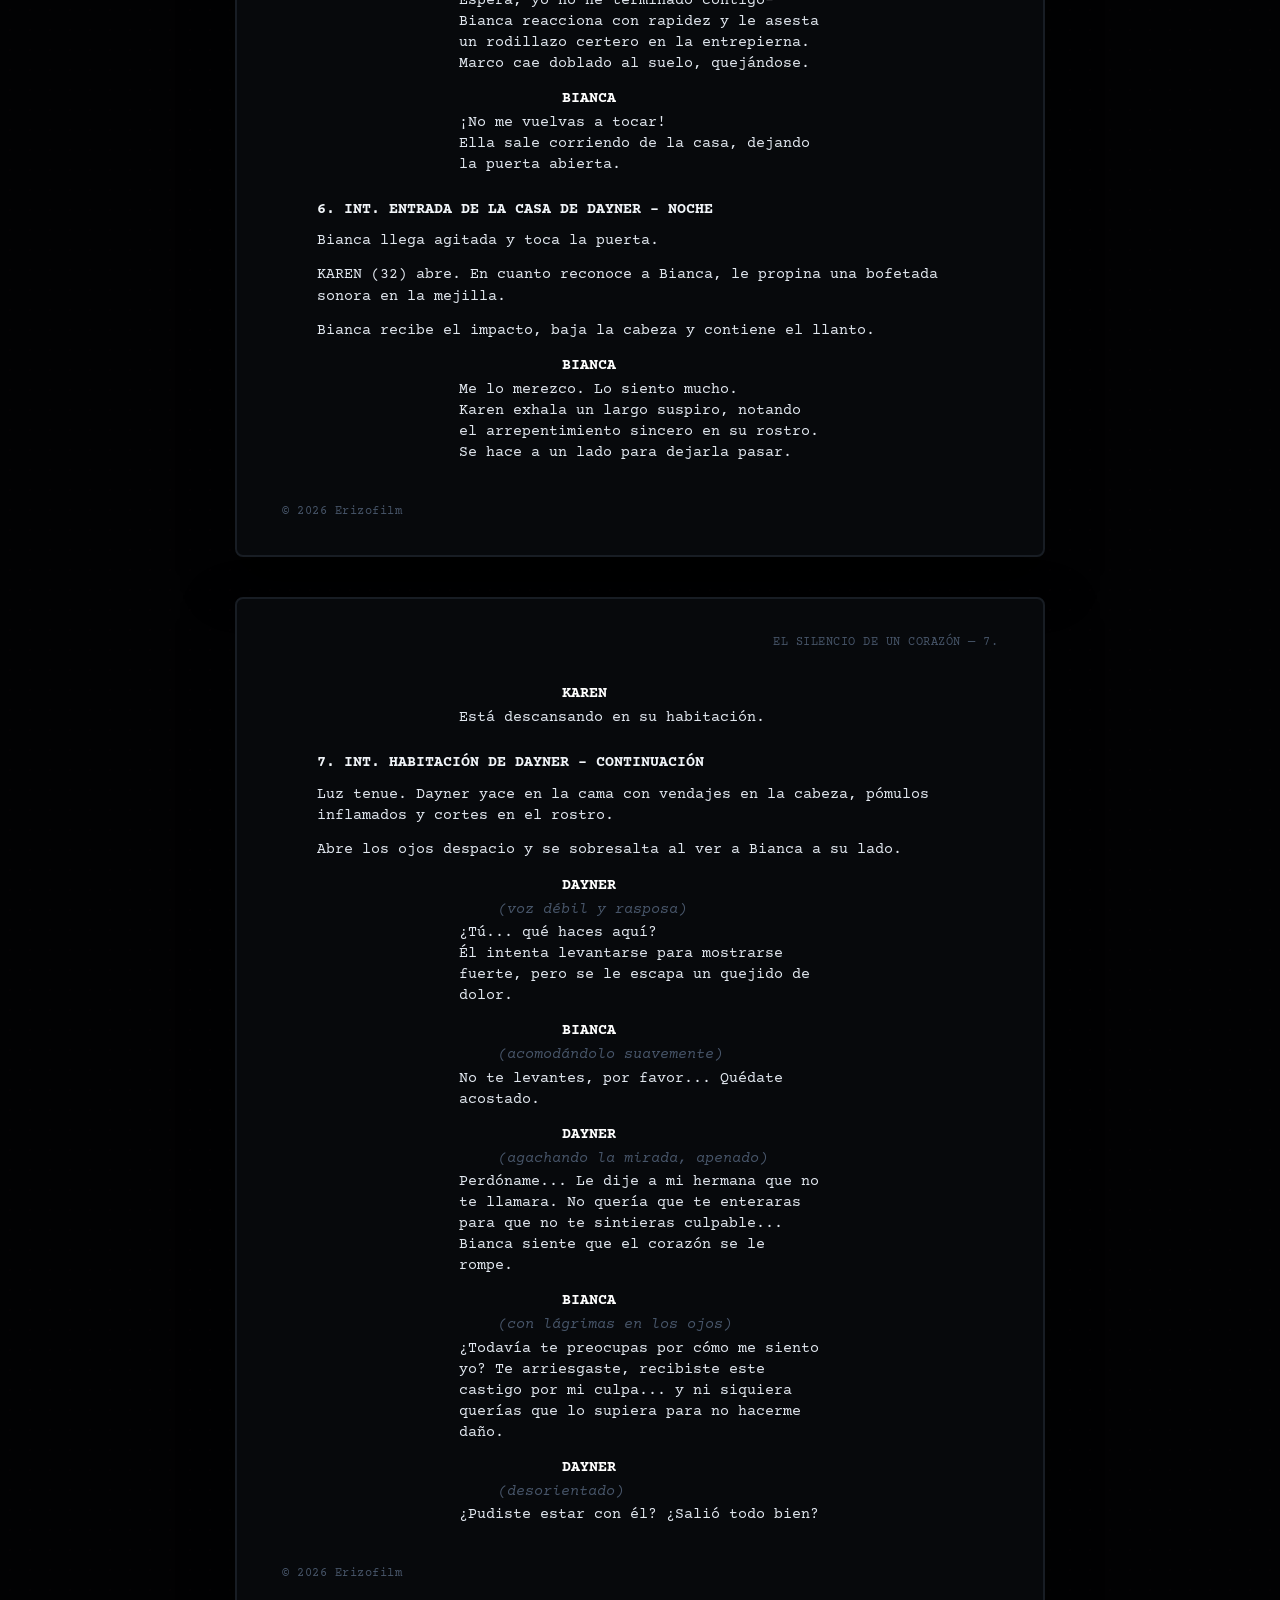
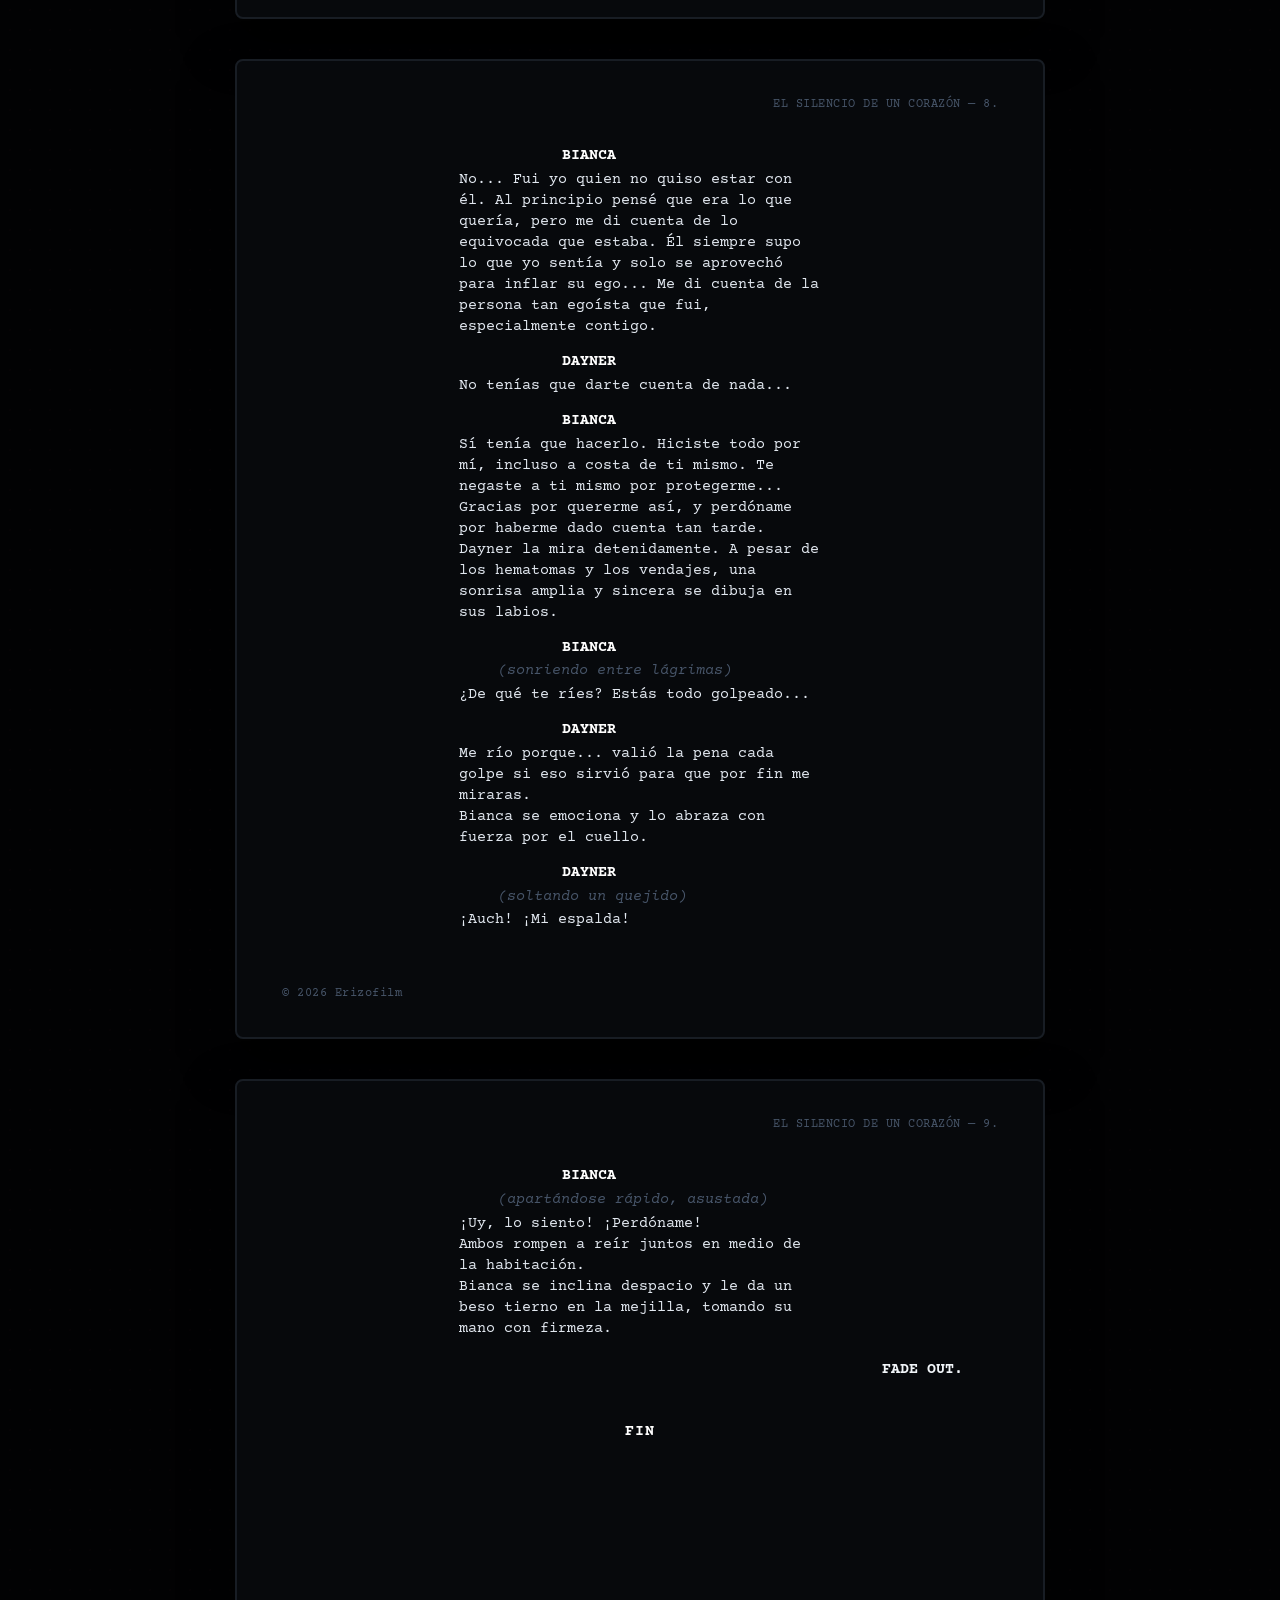
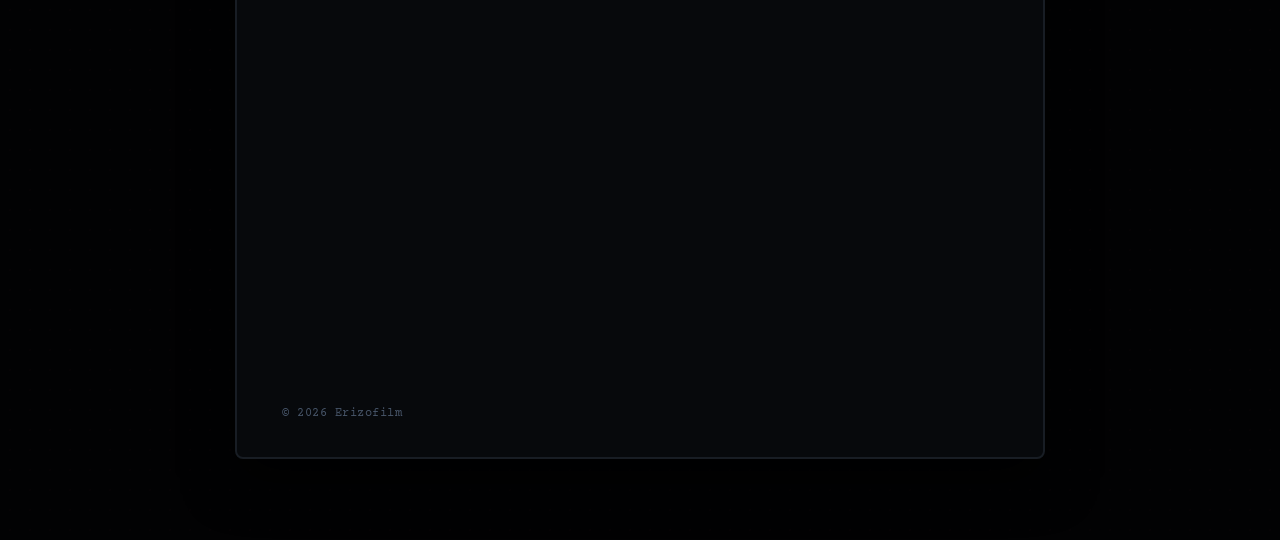
<file: script-viewer(1).html>
<!DOCTYPE html>
<html lang="es">
<head>
    <meta charset="UTF-8">
    <meta name="viewport" content="width=device-width, initial-scale=1.0">
    <title>Lector de Guion — Erizofilm</title>
    <link rel="preconnect" href="https://fonts.googleapis.com">
    <link rel="preconnect" href="https://fonts.gstatic.com" crossorigin>
    <link href="https://fonts.googleapis.com/css2?family=Caveat:wght@600;700&family=Courier+Prime:ital,wght@0,400;0,700;1,400&family=Special+Elite&display=swap" rel="stylesheet">
    <style>
        :root { 
            --bg-carbon: #020203;       
            --card-carbon: #07090c;     
            --border-carbon: #181d24;   
            --text-cream: #e2e8f0;
            --text-muted: #475569;
            --solid-color: #700c24;     
            --solid-hover: #500819;
            --text-main: #e2e8f0;
            --accent-primary: #700c24;
        }

        * { box-sizing: border-box; margin: 0; padding: 0; }
        
        body { 
            background-color: var(--bg-carbon); 
            color: var(--text-main); 
            font-family: 'Special Elite', monospace; 
            display: flex; 
            flex-direction: column; 
            align-items: center; 
            min-height: 100vh;
            background-image: radial-gradient(rgba(112, 12, 36, 0.04) 1px, transparent 0);
            background-size: 20px 20px;
        }
        
        header { 
            width: 100%; 
            background: rgba(7,9,12,0.9); 
            backdrop-filter: blur(12px); 
            border-bottom: 2px dashed var(--border-carbon); 
            padding: 16px 24px; 
            position: sticky; 
            top: 0; 
            z-index: 100; 
            display: flex; 
            justify-content: space-between; 
            align-items: center; 
        }

        .btn-action { 
            background: transparent; 
            color: var(--text-muted); 
            border: 1px solid var(--border-carbon); 
            padding: 8px 16px; 
            border-radius: 4px; 
            font-family: 'Special Elite', monospace;
            font-size: 12px; 
            font-weight: 500; 
            cursor: pointer; 
            text-decoration: none; 
            text-transform: uppercase;
            letter-spacing: 1.5px;
            transition: all 0.2s; 
        }
        .btn-action:hover { 
            color: #f1f5f9; 
            border-color: #475569; 
            background-color: rgba(255,255,255,0.02); 
        }

        .script-wrapper { 
            width: 100%; 
            max-width: 850px; 
            margin: 40px auto 80px auto; 
            display: flex; 
            flex-direction: column; 
            gap: 40px; 
            padding: 0 20px; 
        }

        /* HOJA TAMAÑO CARTA CON ESTILO CARBONO */
        .page { 
            background-color: var(--card-carbon); 
            border: 2px solid var(--border-carbon); 
            border-radius: 8px; 
            min-height: 980px; 
            padding: 70px 80px 80px 80px; 
            box-shadow: 0 20px 50px rgba(0,0,0,0.8); 
            position: relative; 
            font-family: 'Courier Prime', Courier, monospace; 
            font-size: 15px; 
            line-height: 1.45; 
        }

        /* ENCABEZADO CON NOMBRE Y NÚMERO DE PÁGINA */
        .page-number { 
            position: absolute; 
            top: 35px; 
            right: 45px; 
            font-size: 12px; 
            color: var(--text-muted); 
            font-family: 'Courier Prime', monospace; 
            text-transform: uppercase;
            letter-spacing: 0.5px;
        }

        /* PIE DE PÁGINA CON COPYRIGHT DE PRODUCTORA */
        .page-footer {
            position: absolute;
            bottom: 35px;
            left: 45px;
            font-size: 12px;
            color: var(--text-muted);
            font-family: 'Courier Prime', monospace;
            letter-spacing: 0.5px;
        }

        /* PORTADA SPEC SCRIPT TRADICIONAL */
        .cover-page-spec { 
            display: flex; 
            flex-direction: column; 
            justify-content: space-between; 
            height: 840px; 
            font-family: 'Courier Prime', Courier, monospace; 
            position: relative;
        }

        .cover-center {
            margin-top: 240px;
            text-align: center;
        }

        .cover-title { 
            font-size: 22px; 
            font-weight: 700; 
            color: #f1f5f9; 
            text-transform: uppercase; 
            margin-bottom: 24px; 
            letter-spacing: 1.5px;
            font-family: 'Caveat', cursive;
            font-size: 42px;
        }

        .cover-author { 
            font-size: 15px; 
            color: var(--text-cream); 
            line-height: 1.6; 
        }

        .cover-footer-left {
            text-align: left;
            font-size: 13px;
            color: var(--text-muted);
            line-height: 1.6;
            margin-top: auto;
        }

        /* SINOPSIS Y REPARTO */
        .synopsis-page { font-family: 'Special Elite', monospace; padding-top: 10px; }
        .synopsis-page h2 { 
            font-size: 16px; 
            font-weight: 700; 
            color: #f1f5f9; 
            margin-top: 35px; 
            margin-bottom: 16px; 
            text-transform: uppercase; 
            border-bottom: 1px dashed var(--border-carbon); 
            padding-bottom: 8px; 
            letter-spacing: 1px; 
            font-family: 'Caveat', cursive;
            font-size: 30px;
        }
        .synopsis-page h2:first-child { margin-top: 0; }
        .synopsis-page p, .synopsis-page li { 
            font-size: 14px; 
            color: var(--text-cream); 
            margin-bottom: 14px; 
            line-height: 1.65; 
        }

        /* FORMATO GUIÓN DE CINE */
        .scene { 
            font-weight: 700; 
            text-transform: uppercase; 
            margin-top: 24px; 
            margin-bottom: 10px; 
            color: #f1f5f9; 
            break-after: avoid; 
            page-break-after: avoid;
        }
        .action { 
            margin-bottom: 12px; 
            color: var(--text-cream); 
            line-height: 1.45; 
            text-align: left;
        }
        .dialogue-group {
            margin-top: 14px;
            margin-bottom: 12px;
            break-inside: avoid;
            page-break-inside: avoid;
        }
        .character { 
            text-transform: uppercase; 
            font-weight: 700; 
            margin-bottom: 2px; 
            margin-left: 38%; 
            color: #fff; 
            text-align: left;
        }
        .parenthetical { 
            font-style: italic; 
            margin-left: 28%; 
            margin-right: 28%; 
            color: var(--text-muted); 
            margin-bottom: 2px; 
            text-align: left;
        }
        .dialogue { 
            margin-left: 22%; 
            margin-right: 22%; 
            color: var(--text-cream); 
            text-align: left;
            line-height: 1.4;
        }

        @media print {
            body { background: white; color: black; }
            header { display: none !important; }
            .script-wrapper { margin: 0; padding: 0; gap: 0; max-width: 100%; }
            .page { 
                background: white !important; 
                color: black !important; 
                border: none !important; 
                box-shadow: none !important; 
                page-break-after: always; 
                break-after: page; 
                padding: 50px 60px; 
                min-height: auto; 
            }
            .cover-title, .synopsis-page h2, .scene, .character { color: black !important; }
            .parenthetical, .page-number, .page-footer, .cover-footer-left { color: #555 !important; }
            .dialogue, .action, .cover-author, .synopsis-page p, .synopsis-page li { color: black !important; }
        }

        @media(max-width: 640px) {
            .page { padding: 40px 20px; }
            .character { margin-left: 25%; }
            .parenthetical { margin-left: 10%; margin-right: 10%; }
            .dialogue { margin-left: 5%; margin-right: 5%; }
        }
    </style>
</head>
<body>

    <header>
        <div style="display: flex; align-items: center; gap: 15px;">
            <a href="script-list.html" class="btn-action">← Volver a la Lista</a>
            <span id="scriptTitleHeader" style="font-size: 13px; font-weight: 600; color: var(--text-muted); font-family: 'Special Elite', monospace;">| Sincronizando...</span>
        </div>
    </header>

    <div class="script-wrapper" id="scriptContainer">
        Cargando guion y aplicando formato Erizofilm...
    </div>

    <script>
        async function loadScript() {
            const urlParams = new URLSearchParams(window.location.search);
            let filePath = urlParams.get('file') || 'scripts/el-silencio-de-un-corazon.txt';
            filePath = decodeURIComponent(filePath);

            try {
                const response = await fetch(filePath);
                if (!response.ok) throw new Error("No se pudo cargar el archivo");
                const text = await response.text();
                renderScreenplay(text);
            } catch (error) {
                document.getElementById('scriptContainer').innerHTML = "<p style='color: #ef4444; text-align: center; padding: 40px;'>Error al cargar el guion desde el servidor.</p>";
            }
        }

        function renderScreenplay(rawText) {
            const sections = rawText.split('---');
            let htmlOutput = '';
            let mainTitle = "Guion Erizofilm";

            // 1. PORTADA SPEC SCRIPT
            if (sections.length > 0) {
                const coverLines = sections[0].trim().split('\n');
                let title = "";
                let authorLines = [];
                let contactLines = [];

                coverLines.forEach(l => {
                    let trimmed = l.trim();
                    if (trimmed.startsWith('# ')) {
                        title = trimmed.replace('# ', '');
                    } else if (
                        trimmed.toLowerCase().startsWith('contacto:') || 
                        trimmed.toLowerCase().startsWith('registro:') ||
                        trimmed.startsWith('©')
                    ) {
                        contactLines.push(trimmed);
                    } else if (trimmed !== '' && !trimmed.toLowerCase().includes('guion para')) {
                        authorLines.push(trimmed);
                    }
                });
                if (title) mainTitle = title;

                htmlOutput += `
                    <div class="page">
                        <div class="cover-page-spec">
                            <div class="cover-center">
                                <div class="cover-title">${title}</div>
                                <div class="cover-author">${authorLines.join('<br>')}</div>
                            </div>
                            <div class="cover-footer-left">
                                ${contactLines.join('<br>')}
                            </div>
                        </div>
                    </div>
                `;
            }

            // 2. SINOPSIS Y REPARTO
            if (sections.length > 1) {
                const synopsisLines = sections[1].trim().split('\n');
                htmlOutput += `<div class="page"><div class="synopsis-page">`;
                synopsisLines.forEach(l => {
                    let trimmed = l.trim();
                    if (trimmed.startsWith('## ')) htmlOutput += `<h2>${trimmed.replace('## ', '')}</h2>`;
                    else if (trimmed.startsWith('- ')) htmlOutput += `<p style="margin-left:15px;">• ${trimmed.replace('- ', '')}</p>`;
                    else if (trimmed !== '') htmlOutput += `<p>${trimmed}</p>`;
                });
                htmlOutput += `</div></div>`;
            }

            // 3. GUIÓN CON NUMERACIÓN DE PÁGINA, PIE Y "FIN" CENTRADO
            if (sections.length > 2) {
                const fullScriptText = sections.slice(2).join('\n');
                const scriptLines = fullScriptText.trim().split('\n');

                let scriptBlocks = [];
                let sceneCount = 1;

                let currentCharacter = null;
                let currentParenthetical = null;
                let currentDialogueLines = [];

                function flushDialogueGroup() {
                    if (currentCharacter) {
                        let groupHtml = `<div class="dialogue-group">`;
                        groupHtml += `<div class="character">${currentCharacter}</div>`;
                        if (currentParenthetical) {
                            groupHtml += `<div class="parenthetical">${currentParenthetical}</div>`;
                        }
                        if (currentDialogueLines.length > 0) {
                            groupHtml += `<div class="dialogue">${currentDialogueLines.join('<br>')}</div>`;
                        }
                        groupHtml += `</div>`;
                        scriptBlocks.push(groupHtml);

                        currentCharacter = null;
                        currentParenthetical = null;
                        currentDialogueLines = [];
                    }
                }

                scriptLines.forEach(line => {
                    let trimmed = line.trim();
                    if (!trimmed) return;

                    trimmed = trimmed.replace(/^\d+\.\s*/, '');

                    if (trimmed.startsWith('INT.') || trimmed.startsWith('EXT.')) {
                        flushDialogueGroup();
                        scriptBlocks.push(`<div class="scene">${sceneCount}. ${trimmed}</div>`);
                        sceneCount++;
                    } else if (trimmed === trimmed.toUpperCase() && !trimmed.includes('.') && trimmed.length < 35 && !trimmed.startsWith('FADE') && !trimmed.startsWith('FIN')) {
                        flushDialogueGroup();
                        currentCharacter = trimmed;
                    } else if (trimmed.startsWith('(') && trimmed.endsWith(')')) {
                        if (currentCharacter) {
                            currentParenthetical = trimmed;
                        } else {
                            scriptBlocks.push(`<div class="parenthetical">${trimmed}</div>`);
                        }
                    } else if (trimmed.startsWith('FADE OUT')) {
                        flushDialogueGroup();
                        scriptBlocks.push(`<div class="scene" style="text-align:right; margin-top:20px;">${trimmed}</div>`);
                    } else if (trimmed === 'FIN' || trimmed.startsWith('FIN ')) {
                        flushDialogueGroup();
                        scriptBlocks.push(`<div style="text-align:center; font-weight:700; margin-top:40px; margin-bottom:20px; color:#fff; letter-spacing:1px;">${trimmed}</div>`);
                    } else {
                        if (currentCharacter) {
                            currentDialogueLines.push(trimmed);
                        } else {
                            scriptBlocks.push(`<div class="action">${trimmed}</div>`);
                        }
                    }
                });

                flushDialogueGroup();

                const tempContainer = document.createElement('div');
                tempContainer.innerHTML = scriptBlocks.join('');
                tempContainer.style.visibility = 'hidden';
                tempContainer.style.position = 'absolute';
                tempContainer.style.width = '670px';
                tempContainer.style.fontFamily = "'Courier Prime', Courier, monospace";
                tempContainer.style.fontSize = '15px';
                tempContainer.style.lineHeight = '1.45';
                document.body.appendChild(tempContainer);

                const MAX_PAGE_HEIGHT = 780;
                let currentPageBlocks = [];
                let currentHeight = 0;
                let scriptPageNum = 1;

                const children = Array.from(tempContainer.children);

                for (let i = 0; i < children.length; i++) {
                    const child = children[i];
                    const childHeight = child.offsetHeight || 24;
                    const isSceneHeader = child.classList.contains('scene');

                    let extraHeightNeeded = childHeight;
                    if (isSceneHeader && i + 1 < children.length) {
                        extraHeightNeeded += (children[i + 1].offsetHeight || 24);
                    }

                    if (currentHeight + extraHeightNeeded > MAX_PAGE_HEIGHT && currentPageBlocks.length > 0) {
                        htmlOutput += `
                            <div class="page">
                                <div class="page-number">${mainTitle} — ${scriptPageNum}.</div>
                                <div class="script-body">${currentPageBlocks.map(el => el.outerHTML).join('')}</div>
                                <div class="page-footer">© 2026 Erizofilm</div>
                            </div>
                        `;
                        scriptPageNum++;
                        currentPageBlocks = [child];
                        currentHeight = childHeight;
                    } else {
                        currentPageBlocks.push(child);
                        currentHeight += childHeight;
                    }
                }

                if (currentPageBlocks.length > 0) {
                    htmlOutput += `
                        <div class="page">
                            <div class="page-number">${mainTitle} — ${scriptPageNum}.</div>
                            <div class="script-body">${currentPageBlocks.map(el => el.outerHTML).join('')}</div>
                            <div class="page-footer">© 2026 Erizofilm</div>
                        </div>
                    `;
                }

                document.body.removeChild(tempContainer);
            }

            document.getElementById('scriptContainer').innerHTML = htmlOutput;
            document.getElementById('scriptTitleHeader').textContent = "|  " + mainTitle;
            document.title = mainTitle + " — Erizofilm";
        }

        loadScript();
    </script>
</body>
</html>
</file>
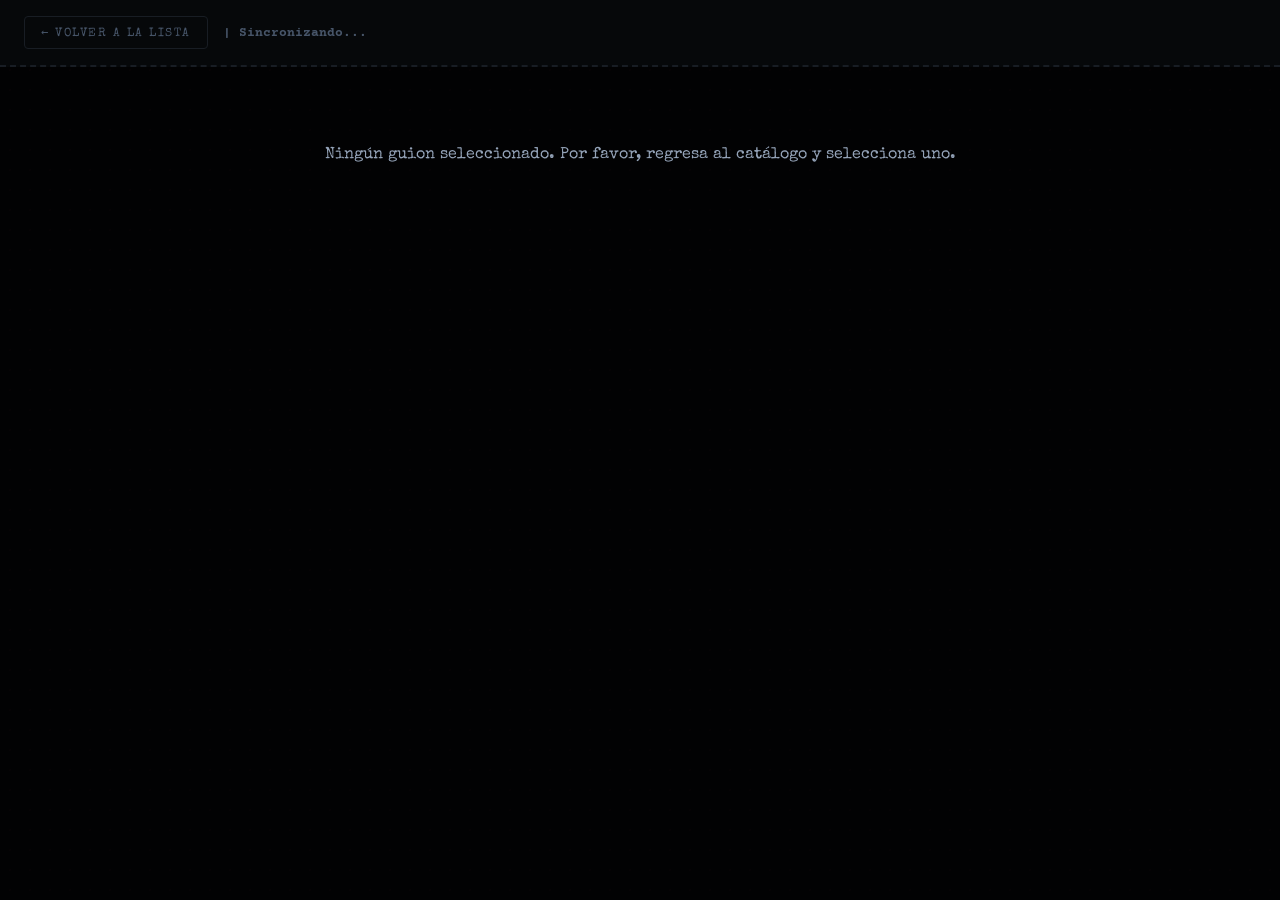
<file: script-viewer.html>
<!DOCTYPE html>
<html lang="es">
<head>
    <meta charset="UTF-8">
    <meta name="viewport" content="width=device-width, initial-scale=1.0">
    <title>Lector de Guion — Erizofilm</title>
    <link rel="preconnect" href="https://fonts.googleapis.com">
    <link rel="preconnect" href="https://fonts.gstatic.com" crossorigin>
    <link href="https://fonts.googleapis.com/css2?family=Courier+Prime:ital,wght@0,400;0,700;1,400&family=Special+Elite&display=swap" rel="stylesheet">
    <style>
        :root { 
            --bg-carbon: #020203;       
            --card-carbon: #07090c;     
            --border-carbon: #181d24;   
            --text-cream: #e2e8f0;
            --text-muted: #475569;
            --solid-color: #700c24;     
            --solid-hover: #500819;
            --text-main: #e2e8f0;
        }

        * { box-sizing: border-box; margin: 0; padding: 0; }
        
        body { 
            background-color: var(--bg-carbon); 
            color: var(--text-main); 
            font-family: 'Special Elite', monospace; 
            display: flex; 
            flex-direction: column; 
            align-items: center; 
            min-height: 100vh;
            background-image: radial-gradient(rgba(112, 12, 36, 0.04) 1px, transparent 0);
            background-size: 20px 20px;
        }
        
        header { 
            width: 100%; 
            background: rgba(7,9,12,0.9); 
            backdrop-filter: blur(12px); 
            border-bottom: 2px dashed var(--border-carbon); 
            padding: 16px 24px; 
            position: sticky; 
            top: 0; 
            z-index: 100; 
            display: flex; 
            justify-content: space-between; 
            align-items: center; 
        }

        .btn-action { 
            background: transparent; 
            color: var(--text-muted); 
            border: 1px solid var(--border-carbon); 
            padding: 8px 16px; 
            border-radius: 4px; 
            font-family: 'Special Elite', monospace;
            font-size: 12px; 
            font-weight: 500; 
            cursor: pointer; 
            text-decoration: none; 
            text-transform: uppercase;
            letter-spacing: 1.5px;
            transition: all 0.2s; 
        }
        .btn-action:hover { 
            color: #f1f5f9; 
            border-color: #475569; 
            background-color: rgba(255,255,255,0.02); 
        }

        .script-wrapper { 
            width: 100%; 
            max-width: 850px; 
            margin: 40px auto 80px auto; 
            display: flex; 
            flex-direction: column; 
            gap: 40px; 
            padding: 0 20px; 
        }

        /* HOJA TAMAÑO CARTA CON ESTILO CARBONO Y FUENTE COURIER PRIME */
        .page { 
            background-color: var(--card-carbon); 
            border: 2px solid var(--border-carbon); 
            border-radius: 8px; 
            min-height: 980px; 
            padding: 70px 80px 80px 80px; 
            box-shadow: 0 20px 50px rgba(0,0,0,0.8); 
            position: relative; 
            font-family: 'Courier Prime', Courier, monospace; 
            font-size: 15px; 
            line-height: 1.45; 
        }

        /* ENCABEZADO CON NOMBRE Y NÚMERO DE PÁGINA */
        .page-number { 
            position: absolute; 
            top: 35px; 
            right: 45px; 
            font-size: 12px; 
            color: var(--text-muted); 
            font-family: 'Courier Prime', monospace; 
            text-transform: uppercase;
            letter-spacing: 0.5px;
        }

        /* PIE DE PÁGINA CON COPYRIGHT DE PRODUCTORA */
        .page-footer {
            position: absolute;
            bottom: 35px;
            left: 45px;
            font-size: 12px;
            color: var(--text-muted);
            font-family: 'Courier Prime', monospace;
            letter-spacing: 0.5px;
        }

        /* PORTADA SPEC SCRIPT TRADICIONAL (TODO EN COURIER PRIME) */
        .cover-page-spec { 
            display: flex; 
            flex-direction: column; 
            justify-content: space-between; 
            height: 840px; 
            font-family: 'Courier Prime', Courier, monospace; 
            position: relative;
        }

        .cover-center {
            margin-top: 240px;
            text-align: center;
        }

        .cover-title { 
            font-size: 18px; 
            font-weight: 700; 
            color: #f1f5f9; 
            text-transform: uppercase; 
            margin-bottom: 24px; 
            letter-spacing: 1px;
            font-family: 'Courier Prime', Courier, monospace;
        }

        .cover-author { 
            font-size: 15px; 
            color: var(--text-cream); 
            line-height: 1.6; 
            font-family: 'Courier Prime', Courier, monospace;
        }

        .cover-footer-left {
            text-align: left;
            font-size: 13px;
            color: var(--text-muted);
            line-height: 1.6;
            margin-top: auto;
            font-family: 'Courier Prime', monospace;
        }

        /* SINOPSIS Y REPARTO (EN COURIER PRIME) */
        .synopsis-page { font-family: 'Courier Prime', Courier, monospace; padding-top: 10px; }
        .synopsis-page h2 { 
            font-size: 15px; 
            font-weight: 700; 
            color: #f1f5f9; 
            margin-top: 35px; 
            margin-bottom: 16px; 
            text-transform: uppercase; 
            border-bottom: 1px solid var(--border-carbon); 
            padding-bottom: 8px; 
            letter-spacing: 1px; 
            font-family: 'Courier Prime', Courier, monospace;
        }
        .synopsis-page h2:first-child { margin-top: 0; }
        .synopsis-page p, .synopsis-page li { 
            font-size: 14px; 
            color: var(--text-cream); 
            margin-bottom: 14px; 
            line-height: 1.65; 
            font-family: 'Courier Prime', Courier, monospace;
        }

        /* FORMATO GUIÓN DE CINE */
        .scene { 
            font-weight: 700; 
            text-transform: uppercase; 
            margin-top: 24px; 
            margin-bottom: 10px; 
            color: #f1f5f9; 
            break-after: avoid; 
            page-break-after: avoid;
        }
        .action { 
            margin-bottom: 12px; 
            color: var(--text-cream); 
            line-height: 1.45; 
            text-align: left;
        }
        .dialogue-group {
            margin-top: 14px;
            margin-bottom: 12px;
            break-inside: avoid;
            page-break-inside: avoid;
        }
        .character { 
            text-transform: uppercase; 
            font-weight: 700; 
            margin-bottom: 2px; 
            margin-left: 38%; 
            color: #fff; 
            text-align: left;
        }
        .parenthetical { 
            font-style: italic; 
            margin-left: 28%; 
            margin-right: 28%; 
            color: var(--text-muted); 
            margin-bottom: 2px; 
            text-align: left;
        }
        .dialogue { 
            margin-left: 22%; 
            margin-right: 22%; 
            color: var(--text-cream); 
            text-align: left;
            line-height: 1.4;
        }

        @media print {
            body { background: white; color: black; }
            header { display: none !important; }
            .script-wrapper { margin: 0; padding: 0; gap: 0; max-width: 100%; }
            .page { 
                background: white !important; 
                color: black !important; 
                border: none !important; 
                box-shadow: none !important; 
                page-break-after: always; 
                break-after: page; 
                padding: 50px 60px; 
                min-height: auto; 
            }
            .cover-title, .synopsis-page h2, .scene, .character { color: black !important; }
            .parenthetical, .page-number, .page-footer, .cover-footer-left { color: #555 !important; }
            .dialogue, .action, .cover-author, .synopsis-page p, .synopsis-page li { color: black !important; }
        }

        @media(max-width: 640px) {
            .page { padding: 40px 20px; }
            .character { margin-left: 25%; }
            .parenthetical { margin-left: 10%; margin-right: 10%; }
            .dialogue { margin-left: 5%; margin-right: 5%; }
        }
    </style>
</head>
<body>

    <header>
        <div style="display: flex; align-items: center; gap: 15px;">
            <a href="script-list.html" class="btn-action">← Volver a la Lista</a>
            <span id="scriptTitleHeader" style="font-size: 13px; font-weight: 600; color: var(--text-muted); font-family: 'Courier Prime', monospace;">| Sincronizando...</span>
        </div>
    </header>

    <div class="script-wrapper" id="scriptContainer">
        Cargando guion y aplicando formato cinematográfico...
    </div>

    <script>
        async function loadScript() {
            const urlParams = new URLSearchParams(window.location.search);
            let filePath = urlParams.get('file');
            if (!filePath) {
            document.getElementById('scriptContainer').innerHTML = "<p style='color: #94a3b8; text-align: center; padding: 40px;'>Ningún guion seleccionado. Por favor, regresa al catálogo y selecciona uno.</p>";
            return;
            }
            filePath = decodeURIComponent(filePath);

            try {
                const response = await fetch(filePath);
                if (!response.ok) throw new Error("No se pudo cargar el archivo");
                const text = await response.text();
                renderScreenplay(text);
            } catch (error) {
                document.getElementById('scriptContainer').innerHTML = "<p style='color: #ef4444; text-align: center; padding: 40px;'>Error al cargar el guion desde el servidor.</p>";
            }
        }

        function renderScreenplay(rawText) {
            const sections = rawText.split('---');
            let htmlOutput = '';
            let mainTitle = "Guion Erizofilm";

            // 1. PORTADA SPEC SCRIPT
            if (sections.length > 0) {
                const coverLines = sections[0].trim().split('\n');
                let title = "";
                let authorLines = [];
                let contactLines = [];

                coverLines.forEach(l => {
                    let trimmed = l.trim();
                    if (trimmed.startsWith('# ')) {
                        title = trimmed.replace('# ', '');
                    } else if (
                        trimmed.toLowerCase().startsWith('contacto:') || 
                        trimmed.toLowerCase().startsWith('registro:') ||
                        trimmed.startsWith('©')
                    ) {
                        contactLines.push(trimmed);
                    } else if (trimmed !== '' && !trimmed.toLowerCase().includes('guion para')) {
                        authorLines.push(trimmed);
                    }
                });
                if (title) mainTitle = title;

                htmlOutput += `
                    <div class="page">
                        <div class="cover-page-spec">
                            <div class="cover-center">
                                <div class="cover-title">${title}</div>
                                <div class="cover-author">${authorLines.join('<br>')}</div>
                            </div>
                            <div class="cover-footer-left">
                                ${contactLines.join('<br>')}
                            </div>
                        </div>
                    </div>
                `;
            }

            // 2. SINOPSIS Y REPARTO
            if (sections.length > 1) {
                const synopsisLines = sections[1].trim().split('\n');
                htmlOutput += `<div class="page"><div class="synopsis-page">`;
                synopsisLines.forEach(l => {
                    let trimmed = l.trim();
                    if (trimmed.startsWith('## ')) htmlOutput += `<h2>${trimmed.replace('## ', '')}</h2>`;
                    else if (trimmed.startsWith('- ')) htmlOutput += `<p style="margin-left:15px;">• ${trimmed.replace('- ', '')}</p>`;
                    else if (trimmed !== '') htmlOutput += `<p>${trimmed}</p>`;
                });
                htmlOutput += `</div></div>`;
            }

            // 3. GUIÓN CON NUMERACIÓN DE PÁGINA, PIE Y "FIN" CENTRADO
            if (sections.length > 2) {
                const fullScriptText = sections.slice(2).join('\n');
                const scriptLines = fullScriptText.trim().split('\n');

                let scriptBlocks = [];
                let sceneCount = 1;

                let currentCharacter = null;
                let currentParenthetical = null;
                let currentDialogueLines = [];

                function flushDialogueGroup() {
                    if (currentCharacter) {
                        let groupHtml = `<div class="dialogue-group">`;
                        groupHtml += `<div class="character">${currentCharacter}</div>`;
                        if (currentParenthetical) {
                            groupHtml += `<div class="parenthetical">${currentParenthetical}</div>`;
                        }
                        if (currentDialogueLines.length > 0) {
                            groupHtml += `<div class="dialogue">${currentDialogueLines.join('<br>')}</div>`;
                        }
                        groupHtml += `</div>`;
                        scriptBlocks.push(groupHtml);

                        currentCharacter = null;
                        currentParenthetical = null;
                        currentDialogueLines = [];
                    }
                }

                scriptLines.forEach(line => {
                    let trimmed = line.trim();
                    if (!trimmed) return;

                    trimmed = trimmed.replace(/^\d+\.\s*/, '');

                    if (trimmed.startsWith('INT.') || trimmed.startsWith('EXT.')) {
                        flushDialogueGroup();
                        scriptBlocks.push(`<div class="scene">${sceneCount}. ${trimmed}</div>`);
                        sceneCount++;
                    } else if (trimmed === trimmed.toUpperCase() && !trimmed.includes('.') && trimmed.length < 35 && !trimmed.startsWith('FADE') && !trimmed.startsWith('FIN')) {
                        flushDialogueGroup();
                        currentCharacter = trimmed;
                    } else if (trimmed.startsWith('(') && trimmed.endsWith(')')) {
                        if (currentCharacter) {
                            currentParenthetical = trimmed;
                        } else {
                            scriptBlocks.push(`<div class="parenthetical">${trimmed}</div>`);
                        }
                    } else if (trimmed.startsWith('FADE OUT')) {
                        flushDialogueGroup();
                        scriptBlocks.push(`<div class="scene" style="text-align:right; margin-top:20px;">${trimmed}</div>`);
                    } else if (trimmed === 'FIN' || trimmed.startsWith('FIN ')) {
                        flushDialogueGroup();
                        scriptBlocks.push(`<div style="text-align:center; font-weight:700; margin-top:40px; margin-bottom:20px; color:#fff; letter-spacing:1px;">${trimmed}</div>`);
                    } else {
                        if (currentCharacter) {
                            currentDialogueLines.push(trimmed);
                        } else {
                            scriptBlocks.push(`<div class="action">${trimmed}</div>`);
                        }
                    }
                });

                flushDialogueGroup();

                const tempContainer = document.createElement('div');
                tempContainer.innerHTML = scriptBlocks.join('');
                tempContainer.style.visibility = 'hidden';
                tempContainer.style.position = 'absolute';
                tempContainer.style.width = '670px';
                tempContainer.style.fontFamily = "'Courier Prime', Courier, monospace";
                tempContainer.style.fontSize = '15px';
                tempContainer.style.lineHeight = '1.45';
                document.body.appendChild(tempContainer);

                const MAX_PAGE_HEIGHT = 780;
                let currentPageBlocks = [];
                let currentHeight = 0;
                let scriptPageNum = 1;

                const children = Array.from(tempContainer.children);

                for (let i = 0; i < children.length; i++) {
                    const child = children[i];
                    const childHeight = child.offsetHeight || 24;
                    const isSceneHeader = child.classList.contains('scene');

                    let extraHeightNeeded = childHeight;
                    if (isSceneHeader && i + 1 < children.length) {
                        extraHeightNeeded += (children[i + 1].offsetHeight || 24);
                    }

                    if (currentHeight + extraHeightNeeded > MAX_PAGE_HEIGHT && currentPageBlocks.length > 0) {
                        htmlOutput += `
                            <div class="page">
                                <div class="page-number">${mainTitle} — ${scriptPageNum}.</div>
                                <div class="script-body">${currentPageBlocks.map(el => el.outerHTML).join('')}</div>
                                <div class="page-footer">© 2026 Erizofilm</div>
                            </div>
                        `;
                        scriptPageNum++;
                        currentPageBlocks = [child];
                        currentHeight = childHeight;
                    } else {
                        currentPageBlocks.push(child);
                        currentHeight += childHeight;
                    }
                }

                if (currentPageBlocks.length > 0) {
                    htmlOutput += `
                        <div class="page">
                            <div class="page-number">${mainTitle} — ${scriptPageNum}.</div>
                            <div class="script-body">${currentPageBlocks.map(el => el.outerHTML).join('')}</div>
                            <div class="page-footer">© 2026 Erizofilm</div>
                        </div>
                    `;
                }

                document.body.removeChild(tempContainer);
            }

            document.getElementById('scriptContainer').innerHTML = htmlOutput;
            document.getElementById('scriptTitleHeader').textContent = "|  " + mainTitle;
            document.title = mainTitle + " — Erizofilm";
        }

        loadScript();
    </script>
</body>
</html>
</file>
<file: erizo-cut/css/main.css>
:root { --bg0:#0a0a0f; --bg1:#0f0f17; --bg2:#14141c; --bg3:#1a1a24; --bg4:#1c1c26; --bg5:#2a2a3c; --line:#2a2a36; --line2:#3a3a4a; --acc:#7c3aed; --acc2:#8b5cf6; --acc3:#a78bfa; --accbg:#261b45; --hi:#a3e635; --hi2:#bef264; --tx:#f1f1f7; --tx2:#cfcfe0; --tx3:#8b8ba3; --tx4:#6b6b85; --r:8px; }
* {
  box-sizing: border-box;
}
body {
  margin: 0;
  background: var(--bg0);
  color: var(--tx);
  font-family: Inter, system-ui, sans-serif;
  height: 100vh;
  display: flex;
  flex-direction: column;
  overflow: hidden;
}
.header {
  height: 52px;
  background: var(--bg2);
  border-bottom: 1px solid var(--line);
  display: flex;
  align-items: center;
  padding: 0 8px;
  gap: 6px;
  flex-shrink: 0;
}
.logo {
  font-weight: 800;
  font-size: 13px;
}
.logo span {
  color: var(--acc3);
}
.project-bar {
  display: flex;
  align-items: center;
  gap: 3px;
  background: var(--bg1);
  border: 1px solid var(--line);
  border-radius: var(--r);
  padding: 3px 5px;
}
.project-bar label {
  font-size: 9px;
  color: var(--tx3);
  font-weight: 700;
}
.project-bar input {
  width: 50px;
  background: #000;
  border: 1px solid var(--line);
  color: var(--tx);
  border-radius: 5px;
  padding: 3px 4px;
  font-size: 10px;
  font-family: monospace;
}
.aspect-btn {
  padding: 2px 5px;
  border-radius: 5px;
  background: var(--bg4);
  border: 1px solid var(--line);
  color: var(--tx3);
  font-size: 8px;
  cursor: pointer;
  font-weight: 600;
}
.aspect-btn.active {
  background: var(--acc);
  color: white;
}
.res-select {
  background: #000;
  border: 1px solid var(--line);
  color: var(--tx);
  border-radius: 5px;
  padding: 2px 4px;
  font-size: 9px;
}
.menu-bar {
  display: flex;
  gap: 2px;
  background: var(--bg1);
  border: 1px solid var(--line);
  border-radius: var(--r);
  padding: 2px;
}
.menu-item {
  position: relative;
}
.menu-btn {
  padding: 4px 7px;
  border-radius: 6px;
  background: transparent;
  border: 1px solid transparent;
  color: var(--tx3);
  font-size: 10px;
  cursor: pointer;
  font-weight: 600;
}
.menu-btn:hover {
  background: var(--bg4);
  color: var(--tx);
}
.dropdown {
  position: absolute;
  left: 0;
  top: 100%;
  background: var(--bg4);
  border: 1px solid #333;
  border-radius: var(--r);
  padding: 4px;
  min-width: 220px;
  z-index: 1000;
  display: none;
  box-shadow: 0 10px 30px rgba(0, 0, 0, 0.8);
}
.menu-item.open .dropdown {
  display: block;
}
.dropdown button {
  width: 100%;
  text-align: left;
  padding: 6px 10px;
  border-radius: 5px;
  background: transparent;
  border: none;
  color: var(--tx);
  font-size: 11px;
  cursor: pointer;
  display: flex;
  justify-content: space-between;
}
.dropdown button:hover {
  background: var(--acc);
  color: white;
}
.dropdown hr {
  border: none;
  border-top: 1px solid #333;
  margin: 4px 0;
}
.import-bar {
  display: flex;
  align-items: center;
  gap: 4px;
  background: var(--bg1);
  border: 1px solid var(--acc);
  border-radius: var(--r);
  padding: 3px 6px;
}
.import-bar label {
  font-size: 8px;
  color: var(--acc3);
  font-weight: 700;
  white-space: nowrap;
}
.import-bar select {
  background: #000;
  border: 1px solid var(--acc);
  color: #fff;
  border-radius: 5px;
  padding: 3px 6px;
  font-size: 10px;
  font-weight: 600;
  min-width: 70px;
}
.main {
  flex: 1;
  display: flex;
  overflow: hidden;
  min-height: 0;
}
.sidebar {
  width: 60px;
  background: var(--bg2);
  border-right: 1px solid var(--line);
  display: flex;
  flex-direction: column;
  gap: 5px;
  padding: 6px 4px;
  align-items: center;
  flex-shrink: 0;
}
.tool-btn {
  width: 46px;
  height: 46px;
  border-radius: 9px;
  background: var(--bg4);
  border: 1px solid var(--line);
  color: var(--tx3);
  display: flex;
  flex-direction: column;
  align-items: center;
  justify-content: center;
  gap: 1px;
  cursor: pointer;
  font-size: 14px;
}
.tool-btn:hover {
  border-color: var(--acc);
  color: var(--tx);
}
.tool-btn { font-size: 9px; line-height: 1.1; text-align: center; overflow: hidden; padding: 2px; }
.tool-btn small {
  font-size: 6px;
  font-weight: 600;
}
.center {
  flex: 1;
  background: #08080c;
  display: flex;
  flex-direction: column;
  overflow: hidden;
  position: relative;
}
.preview-stage {
  flex: 1;
  position: relative;
  overflow: hidden;
  background: #08080c;
  display: flex;
  align-items: center;
  justify-content: center;
}
.preview-viewport {
  position: relative;
  display: flex;
  align-items: center;
  justify-content: center;
  width: 100%;
  height: 100%;
  overflow: hidden;
}
.preview-box {
  position: relative;
  background: #000;
  border: 1px solid #333;
  border-radius: var(--r);
  overflow: hidden;
  box-shadow: 0 20px 60px rgba(0, 0, 0, 0.7);
  transform-origin: center center;
  flex-shrink: 0;
  display: flex;
  align-items: center;
  justify-content: center;
}
#preview-layers {
  position: absolute;
  inset: 0;
  width: 100%;
  height: 100%;
  background: #000;
  display: flex;
  align-items: center;
  justify-content: center;
}
#text-layer {
  position: absolute;
  inset: 0;
  z-index: 30;
  pointer-events: none;
}
.text-overlay {
  white-space: pre-wrap;
  position: absolute;
  pointer-events: auto !important;
  cursor: move;
  user-select: none;
  padding: 4px 8px;
  border: 1px dashed transparent;
  transform-origin: center center;
  left: 50%;
  top: 50%;
}
.text-overlay.selected {
  border-color: var(--acc3);
  background: rgba(124, 58, 237, 0.2);
}
.placeholder {
  position: absolute;
  left: 50%;
  top: 50%;
  transform: translate(-50%, -50%);
  background: rgba(20, 20, 30, 0.9);
  border: 2px dashed #333;
  padding: 16px 20px;
  border-radius: 12px;
  text-align: center;
  cursor: pointer;
  z-index: 40;
}
.right-panel {
  width: 312px;
  background: var(--bg2);
  border-left: 1px solid var(--line);
  padding: 8px;
  overflow-y: auto;
  display: flex;
  flex-direction: column;
  gap: 8px;
  flex-shrink: 0;
}
.prop-group {
  background: var(--bg4);
  border: 1px solid var(--line);
  border-radius: 10px;
  padding: 8px;
}
.prop-label {
  font-size: 9px;
  font-weight: 700;
  color: var(--tx3);
  letter-spacing: 0.6px;
  margin-bottom: 6px;
  text-transform: uppercase;
}
.transform-row {
  display: flex;
  align-items: center;
  gap: 4px;
  margin-bottom: 6px;
}
.transform-row label {
  width: 58px;
  font-size: 8px;
  color: var(--tx3);
  font-weight: 600;
  flex-shrink: 0;
}
.transform-row input[type="range"] {
  flex: 1;
  accent-color: var(--acc);
  min-width: 0;
}
.transform-row input[data-num],
.transform-row select,
.transform-row input[type="color"] {
  width: 58px;
  background: #000 !important;
  color: #fff !important;
  border: 1px solid #555 !important;
  border-radius: 5px;
  padding: 2px 4px;
  font-size: 9px;
  font-family: monospace;
  text-align: center;
}
.transform-row input[type="color"] {
  padding: 0;
  height: 22px;
}
.btn-reset {
  width: 16px;
  height: 16px;
  border-radius: 4px;
  background: #000;
  border: 1px solid var(--line);
  color: var(--tx3);
  cursor: pointer;
  font-size: 8px;
  flex-shrink: 0;
}
.btn {
  border: none;
  border-radius: 7px;
  padding: 5px 8px;
  cursor: pointer;
  font-weight: 600;
  display: flex;
  align-items: center;
  justify-content: center;
  gap: 4px;
  font-size: 10px;
}
.btn-ghost {
  background: var(--bg4);
  border: 1px solid var(--line);
  color: var(--tx);
}
.btn-primary {
  background: var(--acc);
  color: white;
  border: 1px solid var(--acc);
}
.btn-danger {
  background: rgba(239, 68, 68, 0.15);
  border: 1px solid rgba(239, 68, 68, 0.3);
  color: #fca5a5;
}
.btn-sm {
  font-size: 9px;
  padding: 3px 6px;
}
.help {
  font-size: 8px;
  color: var(--tx3);
  line-height: 1.3;
}
.timeline-container {
  height: 400px;
  background: var(--bg2);
  border-top: 1px solid var(--line);
  display: flex;
  flex-direction: column;
  flex-shrink: 0;
}
.timeline-header {
  height: 42px;
  display: flex;
  align-items: center;
  gap: 5px;
  padding: 0 6px;
  border-bottom: 1px solid var(--line);
  flex-shrink: 0;
  background: var(--bg1);
  flex-wrap: wrap;
}
.time-display {
  font-family: monospace;
  font-size: 10px;
  background: #000;
  padding: 2px 6px;
  border-radius: 5px;
  border: 1px solid var(--line);
}
.zoom-controls {
  display: flex;
  align-items: center;
  gap: 3px;
  background: #000;
  border: 1px solid var(--line);
  border-radius: 6px;
  padding: 2px 4px;
}
.zoom-controls button {
  width: 16px;
  height: 16px;
  border-radius: 3px;
  background: var(--bg4);
  border: 1px solid var(--line);
  color: var(--tx);
  cursor: pointer;
  font-size: 9px;
}
.zoom-controls input {
  width: 60px;
  accent-color: var(--acc);
}
.timeline-body {
  display: flex;
  flex: 1;
  overflow: hidden;
  justify-content: flex-start;
}
.timeline-inner {
  width: 100%;
  max-width: none;
  display: flex;
  overflow: hidden;
  border-left: 1px solid var(--line);
  border-right: 1px solid var(--line);
  background: var(--bg1);
}
.tracks-sidebar {
  width: 130px;
  background: var(--bg3);
  border-right: 1px solid var(--line);
  display: flex;
  flex-direction: column;
  overflow-y: auto;
  flex-shrink: 0;
}
.ruler-spacer {
  height: 28px;
  display: flex;
  align-items: center;
  justify-content: center;
  font-size: 8px;
  font-weight: 700;
  color: var(--tx3);
  border-bottom: 1px solid var(--line);
  background: var(--bg1);
}
.track-label-item {
  height: 42px;
  display: flex;
  align-items: center;
  gap: 4px;
  padding: 0 6px;
  border-bottom: 1px solid var(--line);
  font-size: 9px;
  background: var(--bg3);
  position: relative;
  cursor: grab;
}
.track-label-item.v-track {
  border-left: 3px solid var(--acc);
}
.track-label-item.a-track {
  border-left: 3px solid #10b981;
}
.track-label-item.disabled {
  opacity: 0.45;
}
.track-label-item.drag-over {
  outline: 2px dashed var(--acc3);
  outline-offset: -2px;
  background: var(--accbg);
}
.track-toggle {
  width: 20px;
  height: 20px;
  border-radius: 4px;
  background: #000;
  border: 1px solid #444;
  color: #fff;
  cursor: pointer;
  font-size: 10px;
  display: flex;
  align-items: center;
  justify-content: center;
  flex-shrink: 0;
}
.track-toggle.off {
  background: #222;
  color: #666;
}
.timeline-wrapper {
  flex: 1;
  position: relative;
  overflow: hidden;
  display: flex;
  flex-direction: column;
}
.timeline-ruler {
  height: 28px;
  position: relative;
  background: var(--bg1);
  border-bottom: 1px solid var(--line);
  overflow: hidden;
  flex-shrink: 0;
  cursor: pointer;
}
.ruler-mark {
  position: absolute;
  top: 0;
  font-size: 8px;
  color: var(--tx3);
  border-left: 1px solid var(--line);
  padding-left: 3px;
  height: 100%;
  display: flex;
  align-items: center;
  pointer-events: none;
}
.single-playhead {
  position: absolute;
  top: 0;
  bottom: 0;
  width: 2px;
  background: #ef4444;
  z-index: 60;
  pointer-events: none;
  display: block;
}
.single-playhead::before {
  content: "";
  position: absolute;
  top: 0;
  left: -7px;
  width: 16px;
  height: 14px;
  background: #ef4444;
  clip-path: polygon(50% 100%, 0 0, 100% 0);
}
.single-playhead-cursor {
  position: absolute;
  top: 28px;
  bottom: 0;
  width: 34px;
  margin-left: -17px;
  z-index: 50;
  cursor: ew-resize;
  background: rgba(239, 68, 68, 0.08);
}
.timeline-tracks {
  flex: 1;
  overflow: auto;
  position: relative;
}
.track {
  height: 42px;
  border-bottom: 1px solid var(--line);
  background: var(--bg1);
  position: relative;
  transition: background 0.1s;
}
.track.drag-over {
  background: var(--accbg) !important;
  outline: 2px dashed var(--acc);
  outline-offset: -2px;
}
.track.disabled {
  opacity: 0.35;
  background: #0a0a0a;
}
.track-content {
  position: relative;
  height: 100%;
  min-width: 2000px;
}
.clip {
  position: absolute;
  top: 3px;
  bottom: 3px;
  border-radius: 5px;
  display: flex;
  align-items: center;
  padding: 0 5px;
  font-size: 8px;
  font-weight: 600;
  cursor: grab;
  overflow: hidden;
  white-space: nowrap;
  border: 1px solid transparent;
  user-select: none;
  transition: box-shadow 0.1s;
}
.clip:active {
  cursor: grabbing;
}
.clip.video {
  background: linear-gradient(135deg, #4c1d95, var(--acc));
  border-color: var(--acc2);
  color: white;
}
.clip.image {
  background: linear-gradient(135deg, #065f46, #10b981);
  border-color: #10b981;
  color: white;
}
.clip.audio {
  background: linear-gradient(135deg, #1e3a5f, #0ea5e9);
  border-color: #0ea5e9;
  color: white;
}
.clip.text {
  background: linear-gradient(135deg, #92400e, #f59e0b);
  border-color: #fbbf24;
  color: white;
}
.clip.audio.linked {
  border-style: dashed;
  border-color: #fbbf24;
}
.clip.video.linked {
  border-style: dashed;
  border-color: #fbbf24;
}
.clip.selected {
  outline: 2px solid #fff;
  outline-offset: -1px;
  z-index: 10;
}
.clip.multiselected {
  outline: 2px solid #22c55e;
  outline-offset: -1px;
  box-shadow: 0 0 0 2px rgba(34, 197, 94, 0.4);
  z-index: 9;
}
.clip.dragging {
  opacity: 0.7;
  z-index: 100;
  box-shadow: 0 8px 20px rgba(0, 0, 0, 0.8);
}
.clip-handle {
  position: absolute;
  top: 0;
  bottom: 0;
  width: 7px;
  background: rgba(255, 255, 255, 0.18);
  cursor: ew-resize;
}
.clip-handle.left {
  left: 0;
  border-radius: 5px 0 0 5px;
}
.clip-handle.right {
  right: 0;
  border-radius: 0 5px 5px 0;
}
.add-track-btn {
  font-size: 7px;
  padding: 2px 4px;
  border-radius: 5px;
  background: var(--bg4);
  border: 1px dashed var(--line2);
  color: var(--tx3);
  cursor: pointer;
  margin: 2px;
}
.preview-controls {
  position: absolute;
  left: 6px;
  bottom: 6px;
  right: 6px;
  background: rgba(20, 20, 28, 0.94);
  border: 1px solid var(--line);
  border-radius: var(--r);
  padding: 4px 6px;
  display: flex;
  align-items: center;
  gap: 5px;
  z-index: 40;
  flex-wrap: wrap;
}
.preview-controls button {
  width: 22px;
  height: 22px;
  border-radius: 5px;
  background: var(--bg4);
  border: 1px solid var(--line);
  color: var(--tx);
  cursor: pointer;
  font-size: 9px;
}
.preview-controls input[type="range"] {
  width: 80px;
  accent-color: var(--acc3);
}
.context-menu {
  position: fixed;
  background: var(--bg4);
  border: 1px solid #444;
  border-radius: var(--r);
  padding: 4px;
  min-width: 190px;
  z-index: 9999;
  display: none;
  box-shadow: 0 12px 32px rgba(0, 0, 0, 0.9);
}
.context-menu button {
  width: 100%;
  text-align: left;
  padding: 6px 9px;
  border-radius: 5px;
  background: transparent;
  border: none;
  color: var(--tx);
  font-size: 10px;
  cursor: pointer;
  display: flex;
  justify-content: space-between;
}
.context-menu button:hover {
  background: var(--acc);
  color: white;
}
.context-menu hr {
  border: none;
  border-top: 1px solid #333;
  margin: 3px 0;
}
.layer-item {
  position: absolute;
  left: 0;
  top: 0;
  width: 100%;
  height: 100%;
  object-fit: contain;
  object-position: center center;
  background: transparent;
  pointer-events: none;
}
.export-modal {
  position: fixed;
  inset: 0;
  background: rgba(0, 0, 0, 0.88);
  display: none;
  align-items: center;
  justify-content: center;
  z-index: 10000;
}
.export-modal.show {
  display: flex;
}
.export-box {
  background: var(--bg2);
  border: 1px solid #333;
  border-radius: 12px;
  padding: 18px;
  min-width: 440px;
  max-width: 96vw;
  max-height: 90vh;
  overflow-y: auto;
}
.progress-bar {
  height: 10px;
  background: #222;
  border-radius: 5px;
  overflow: hidden;
  margin: 8px 0;
}
.progress-fill {
  height: 100%;
  background: linear-gradient(90deg, var(--acc), var(--acc3));
  width: 0%;
  transition: 0.2s;
}
.export-option {
  border: 1px solid var(--line);
  background: var(--bg4);
  border-radius: 10px;
  padding: 10px;
  display: flex;
  align-items: center;
  gap: 10px;
  cursor: pointer;
  margin-bottom: 8px;
}
.export-option:hover {
  border-color: var(--acc);
  background: var(--accbg);
}
.export-option.selected {
  border-color: var(--acc3);
  background: #2a2250;
  box-shadow: 0 0 0 2px rgba(167, 139, 250, 0.3);
}
.export-option input {
  display: none;
}

.snap-indicator {
  position: absolute;
  top: 0;
  bottom: 0;
  width: 3px;
  background: #facc15;
  z-index: 75;
  pointer-events: none;
  box-shadow: 0 0 12px #facc15;
  display: none;
}
.snap-indicator-ruler {
  position: absolute;
  top: 0;
  bottom: 0;
  width: 3px;
  background: #facc15;
  z-index: 75;
  pointer-events: none;
  box-shadow: 0 0 8px #facc15;
  display: none;
}
#selection-box {
  position: absolute;
  border: 2px dashed #22c55e;
  background: rgba(34, 197, 94, 0.18);
  z-index: 90;
  pointer-events: none;
  border-radius: 4px;
  display: none;
}
.magnet-on {
  background: var(--acc) !important;
  color: white !important;
}
.clip.multiselected {
  outline: 2px dashed #facc15 !important;
  outline-offset: -1px;
  box-shadow: 0 0 0 2px rgba(250, 204, 21, 0.4);
}
.export-cancel-btn {
  background: var(--line);
  border: 1px solid #333;
  color: #aaa;
  padding: 8px 14px;
  border-radius: var(--r);
  cursor: pointer;
}
.export-abort-btn {
  background: #7f1d1d;
  border: 1px solid #991b1b;
  color: #fca5a5;
  padding: 8px 16px;
  border-radius: var(--r);
  cursor: pointer;
  font-weight: 700;
}
#preview-layers { isolation: isolate; }
</file>
<file: erizo-cut/css/workspace.css>
/* ===== Workspace por acoplamiento ===== */
.menu-item .dropdown { z-index: 5000; }
.dropdown button .ws-check { width: 14px; display: inline-block; }
.ws-mlabel { padding: 4px 10px 2px; font-size: 9.5px; text-transform: uppercase; letter-spacing: 0.6px; color: var(--tx3); }
#ws { flex: 1; min-width: 0; min-height: 0; display: flex; padding: 6px; background: var(--bg0); position: relative; }
#ws-park { display: none; }
.ws-box { display: flex; flex: 1; min-width: 0; min-height: 0; }
.ws-box.h { flex-direction: row; }
.ws-box.v { flex-direction: column; }
.ws-none { margin: auto; color: var(--tx3); font-size: 12px; text-align: center; max-width: 320px; }
.ws-split { flex: 0 0 6px; position: relative; border-radius: 3px; background: transparent; transition: background 0.15s; touch-action: none; }
.ws-split.v { cursor: col-resize; }
.ws-split.h { cursor: row-resize; }
.ws-split:not(.off):hover, .ws-split.active { background: var(--acc); }
.ws-split.off { cursor: not-allowed; }
.ws-split::after { content: ""; position: absolute; inset: -3px; }
body.ws-dragging { user-select: none; }
body.ws-dragging video { pointer-events: none; }

.ws-panel { position: relative; display: flex; flex-direction: column; min-width: 0; min-height: 0; background: var(--bg2); border: 1px solid var(--line); border-radius: var(--r); overflow: hidden; }
.ws-panel.shake { animation: wsshake 0.35s; }
@keyframes wsshake { 25% { transform: translateX(-3px); } 75% { transform: translateX(3px); } }
.ws-panel.dragging { opacity: 0.45; }
.ws-head { flex: 0 0 28px; display: flex; align-items: center; gap: 4px; padding: 0 6px 0 10px; background: var(--bg3); border-bottom: 1px solid var(--line); font-size: 11px; font-weight: 700; color: var(--tx); cursor: grab; }
.ws-panel.locked .ws-head { cursor: default; }
.ws-head .t { flex: 1; min-width: 0; white-space: nowrap; overflow: hidden; text-overflow: ellipsis; }
.ws-btn { background: transparent; border: 1px solid transparent; color: var(--tx3); border-radius: 4px; font-size: 11px; width: 22px; height: 20px; cursor: pointer; padding: 0; }
.ws-btn:hover:not(:disabled) { background: var(--line); color: #fff; }
.ws-btn:disabled { opacity: 0.35; cursor: not-allowed; }
.ws-body { flex: 1; min-height: 0; min-width: 0; display: flex; flex-direction: column; overflow: hidden; }
.ws-body > * { flex: 1 1 auto; min-height: 0; min-width: 0; width: 100%; }
.ws-body .right-panel { width: 100% !important; border: 0 !important; }
.ws-body .timeline-container { height: auto !important; border-top: 0; }
.ws-kf { display: flex; flex-direction: column; align-items: center; justify-content: center; gap: 6px; text-align: center; color: var(--tx3); font-size: 11px; padding: 14px; }
.ws-kf p { max-width: 260px; margin: 0; line-height: 1.4; }
.ws-drop { position: absolute; display: none; z-index: 30; background: rgba(163, 230, 53, 0.18); border: 2px solid var(--hi); border-radius: var(--r); pointer-events: none; }
.ws-cover { position: absolute; inset: 0; z-index: 25; display: none; cursor: copy; }
body.ws-placing .ws-cover { display: block; }
.ws-banner { position: fixed; top: 60px; left: 50%; transform: translateX(-50%); z-index: 6500; background: var(--bg4); border: 1px solid var(--hi); border-radius: 10px; padding: 8px 12px; align-items: center; gap: 10px; font-size: 12px; color: var(--tx); box-shadow: 0 10px 30px rgba(0, 0, 0, 0.7); }
.ws-banner button { background: var(--bg5); border: 1px solid var(--line2); color: #fff; border-radius: 6px; padding: 4px 10px; font-size: 11px; cursor: pointer; }
.ws-banner button:hover { background: var(--acc); }

/* botón Exportar arriba a la derecha */
#export-btn { margin-left: auto; background: var(--hi); border-color: var(--hi); color: #111; font-weight: 800; font-size: 12px; padding: 7px 16px; border-radius: var(--r); }
#export-btn:hover { background: var(--hi2); }

/* controles de formulario: fondo oscuro y texto con buen contraste */
input[type="text"], input[data-num], textarea, select { background: var(--bg1); color: var(--tx); border: 1px solid var(--line2); border-radius: 6px; caret-color: var(--acc3); }
input[type="text"]:focus, input[data-num]:focus, textarea:focus, select:focus { outline: none; border-color: var(--acc); }
input::placeholder, textarea::placeholder { color: var(--tx4); }
select option { background: var(--bg2); color: var(--tx); }

/* Biblioteca estilo Concat */
.ws-lib { display: flex; flex-direction: column; padding: 0; overflow: hidden; }
.lib-tabs { display: flex; gap: 2px; overflow-x: auto; padding: 6px 6px 0; border-bottom: 1px solid var(--line); flex: 0 0 auto; }
.lib-tab { background: transparent; border: 0; color: var(--tx3); font-size: 10px; padding: 5px 8px; border-radius: 6px 6px 0 0; cursor: pointer; white-space: nowrap; display: flex; flex-direction: column; align-items: center; gap: 2px; }
.lib-tab b { font-size: 13px; font-weight: 400; }
.lib-tab:hover { color: #fff; }
.lib-tab.on { color: #fff; background: var(--bg4); }
.lib-main { flex: 1; min-height: 0; display: flex; }
.lib-tree { width: 128px; flex: 0 0 auto; border-right: 1px solid var(--line); overflow: auto; padding: 6px; }
.lib-tree button { display: flex; justify-content: space-between; width: 100%; text-align: left; background: transparent; border: 0; color: var(--tx2); padding: 5px 8px; border-radius: 6px; cursor: pointer; font-size: 11px; }
.lib-tree button:hover:not(:disabled) { background: var(--bg4); }
.lib-tree button.on { background: var(--bg5); color: #fff; }
.lib-tree button:disabled { opacity: 0.45; cursor: default; }
.lib-tree .grp { color: var(--tx3); font-size: 10px; margin: 10px 4px 2px; }
.lib-content { flex: 1; overflow: auto; padding: 8px; min-width: 0; }
.lib-import { border: 1px dashed var(--line2); background: transparent; color: var(--tx); border-radius: var(--r); padding: 6px 14px; font-size: 11px; cursor: pointer; margin-bottom: 8px; }
.lib-import:hover { border-color: var(--acc); }
.lib-grid { display: grid; grid-template-columns: repeat(auto-fill, minmax(88px, 1fr)); gap: 8px; }
.lib-item { background: var(--bg3); border: 1px solid var(--line); border-radius: var(--r); padding: 4px; cursor: pointer; font-size: 10px; color: var(--tx2); overflow: hidden; }
.lib-item:hover { border-color: var(--acc); }
.lib-item .th { height: 62px; border-radius: 5px; background: var(--bg1) center / cover no-repeat; display: flex; align-items: center; justify-content: center; font-size: 22px; overflow: hidden; }
.lib-item span { display: block; margin-top: 3px; white-space: nowrap; overflow: hidden; text-overflow: ellipsis; }
.lib-empty, .fx-hint { color: var(--tx3); font-size: 11px; padding: 10px 4px; line-height: 1.4; }

.fx-grid { display: grid; grid-template-columns: repeat(auto-fill, minmax(86px, 1fr)); gap: 8px; }
.fx-card { background: var(--bg3); border: 1px solid var(--line); border-radius: var(--r); padding: 4px; color: var(--tx); font-size: 10.5px; cursor: pointer; text-align: center; }
.fx-card:hover { border-color: var(--acc); }
.fx-card.on { border-color: var(--hi); box-shadow: inset 0 0 0 1px var(--hi); }
.fx-card span { display: block; margin-top: 3px; }
.fx-card small { display: block; color: var(--tx3); font-size: 9px; }
.fx-sw { height: 46px; border-radius: 5px; background: linear-gradient(135deg, #f59e0b, #ec4899 50%, #3b82f6); }
.fx-toast { position: fixed; bottom: 24px; left: 50%; transform: translateX(-50%); background: var(--bg4); color: #fff; border: 1px solid var(--acc); border-radius: var(--r); padding: 8px 14px; font-size: 12px; z-index: 7000; }


/* pistas: botón Agregar, selección y menú contextual */
.add-menu-btn { background: var(--acc); border: 0; color: #fff; border-radius: 6px; padding: 4px 10px; font-size: 10px; font-weight: 700; cursor: pointer; }
.add-menu-btn:hover { background: var(--acc2); }
.track-label-item { cursor: pointer; }
.track-label-item.sel { background: var(--bg4); box-shadow: inset 3px 0 0 var(--hi); }
.track-label-item .num { user-select: text; }
.trk-edit { width: 60px; font-size: 10px; padding: 1px 4px; }
.ctx-menu { position: fixed; z-index: 7000; min-width: 190px; background: var(--bg4); border: 1px solid var(--line2); border-radius: 10px; padding: 5px; box-shadow: 0 10px 30px rgba(0, 0, 0, 0.7); }
.ctx-menu button { display: block; width: 100%; text-align: left; background: transparent; border: 0; color: var(--tx); padding: 7px 10px; border-radius: 6px; font-size: 12px; cursor: pointer; }
.ctx-menu button:hover { background: var(--acc); }
.ctx-menu button.danger { color: #fca5a5; }
.ctx-menu button.danger:hover { background: #dc2626; color: #fff; }
.ctx-menu hr { border: 0; border-top: 1px solid var(--line); margin: 4px 0; }
/* texto: alinear */
.al-btn { flex: 1; background: var(--bg4); border: 1px solid var(--line); color: var(--tx); border-radius: 6px; padding: 4px 2px; font-size: 10px; cursor: pointer; }
.al-btn.on { background: var(--acc); border-color: var(--acc); }

/* ---- v6: temas, magnetizar, fotogramas clave, transiciones, proyecto ---- */
.tracks-sidebar { scrollbar-width: none; }
.tracks-sidebar::-webkit-scrollbar { display: none; }
.th-sw { display: inline-block; width: 14px; height: 14px; border-radius: 50%; margin-right: 8px; vertical-align: -2px; border: 1px solid var(--line2); }
.th-custom { display: flex; align-items: center; justify-content: space-between; gap: 8px; padding: 6px 12px; font-size: 12px; color: var(--tx2); cursor: default; }
.th-custom input { width: 34px; height: 22px; padding: 0; border: 0; background: transparent; }
.dropdown .kbd, .kbd { float: right; margin-left: 18px; color: var(--tx3); font-size: 10px; }
.magnet-btn { opacity: 0.6; }
.magnet-btn.on { opacity: 1; background: var(--acc); border-color: var(--acc); color: #fff; }
.mg-guide { position: absolute; display: none; background: var(--hi); z-index: 60; pointer-events: none; box-shadow: 0 0 4px var(--hi); }
.mg-v { left: 50%; top: 0; bottom: 0; width: 1px; }
.mg-h { top: 50%; left: 0; right: 0; height: 1px; }
.fx-chips { display: flex; gap: 5px; margin-bottom: 8px; flex-wrap: wrap; }
.fx-chip { background: var(--bg4); border: 1px solid var(--line); color: var(--tx); border-radius: 14px; padding: 3px 10px; font-size: 10.5px; cursor: pointer; }
.fx-chip.on { background: var(--acc); border-color: var(--acc); }
.fx-sw.ico { display: flex; align-items: center; justify-content: center; font-size: 20px; color: #fff; }
.kf-wrap { flex: 1; overflow: auto; padding: 8px 10px; }
.kf-head { display: flex; align-items: center; justify-content: space-between; gap: 8px; margin-bottom: 8px; }
.kf-title { font-weight: 700; font-size: 12px; white-space: nowrap; overflow: hidden; text-overflow: ellipsis; }
.kf-clear { background: transparent; border: 1px solid var(--line); color: var(--tx3); border-radius: 6px; font-size: 10px; padding: 3px 8px; cursor: pointer; }
.kf-clear:hover { color: var(--tx); border-color: var(--acc); }
.kf-row { display: grid; grid-template-columns: 74px 58px 20px 22px 20px 1fr; gap: 4px; align-items: center; margin-bottom: 6px; font-size: 11px; }
.kf-lb { color: var(--tx2); }
.kf-row input { width: 100%; padding: 3px 5px; font-size: 11px; }
.kf-b { background: transparent; border: 1px solid transparent; color: var(--tx3); border-radius: 4px; cursor: pointer; padding: 0; height: 22px; }
.kf-b:hover { background: var(--bg5); color: var(--tx); }
.kf-d0.on { color: var(--hi); }
.kf-lane { position: relative; height: 22px; background: var(--bg1); border: 1px solid var(--line); border-radius: 5px; cursor: pointer; }
.kf-dia { position: absolute; top: 50%; width: 9px; height: 9px; background: var(--hi); transform: translate(-50%, -50%) rotate(45deg); cursor: pointer; }
.kf-ph { position: absolute; top: 0; bottom: 0; width: 1px; background: var(--acc3); pointer-events: none; }
.kf-tip { color: var(--tx3); font-size: 10.5px; margin-top: 8px; line-height: 1.4; }
.kb-modal { position: fixed; inset: 0; z-index: 8000; background: rgba(0, 0, 0, 0.65); display: flex; align-items: center; justify-content: center; }
.kb-box { background: var(--bg2); border: 1px solid var(--line2); border-radius: var(--r); padding: 16px 20px; min-width: 340px; color: var(--tx); font-size: 12px; }
.kb-box h3 { margin: 0 0 10px; font-size: 14px; }
.kb-row { display: flex; gap: 14px; padding: 4px 0; border-bottom: 1px solid var(--line); }
.kb-row kbd { min-width: 150px; color: var(--hi); font-family: inherit; }

/* ===== v7: barras de desplazamiento con el color del tema ===== */
:root { color-scheme: dark; }
*::-webkit-scrollbar { width: 11px; height: 11px; background: var(--bg1); }
*::-webkit-scrollbar-track { background: var(--bg1); }
*::-webkit-scrollbar-thumb { background: var(--line2); border: 2px solid var(--bg1); border-radius: 8px; min-height: 28px; min-width: 28px; }
*::-webkit-scrollbar-thumb:hover { background: var(--acc2); }
*::-webkit-scrollbar-thumb:active { background: var(--acc); }
*::-webkit-scrollbar-corner { background: var(--bg1); }
@supports not selector(::-webkit-scrollbar) { * { scrollbar-width: thin; scrollbar-color: var(--line2) var(--bg1); } }
.tracks-sidebar { scrollbar-width: none; }
.tracks-sidebar::-webkit-scrollbar { display: none; }

/* ===== v7: transiciones, efectos y filtros en la línea de tiempo ===== */
.clip.fx { background: linear-gradient(135deg, #0f766e, #14b8a6); border-color: #2dd4bf; color: #fff; }
.clip.fx.k-effects { background: linear-gradient(135deg, #9d174d, #ec4899); border-color: #f472b6; }
.clip.fx.k-transitions { background: linear-gradient(135deg, #1d4ed8, #60a5fa); border-color: #93c5fd; }
body.fx-dragging .track:not(.disabled) { outline: 1px dashed var(--hi); outline-offset: -2px; }
.fx-card[draggable="true"] { cursor: grab; }
.fx-prop select { flex: 1; min-width: 0; }

/* ===== v7: escala de la vista previa ===== */
.pv-select { font-size: 10px; padding: 2px 4px; max-width: 118px; }

/* v7: los nombres de pista no se encogen (antes se desalineaban de sus pistas con muchas pistas) */
.track-label-item, .ruler-spacer { flex: 0 0 auto; }
.tracks-sidebar::after { content: ""; flex: 0 0 12px; }

/* v7: la barra de menús no parte los textos con escalas altas; si falta ancho, baja a otra línea */
.header { height: auto; min-height: 52px; flex-wrap: wrap; row-gap: 4px; padding-top: 4px; padding-bottom: 4px; }
.logo, .menu-btn, #export-btn { white-space: nowrap; }

/* ===== v8: vista previa con escala real (100 % = tamaño del proyecto) y barras de control fuera del video ===== */
.preview-stage { flex-direction: column; align-items: stretch; justify-content: flex-start; }
.preview-viewport { display: block; flex: 1 1 0; min-height: 0; height: auto; overflow: auto; }
.preview-box { transform-origin: 0 0; }
.preview-controls { position: static; margin: 6px; flex: 0 0 auto; }
.pv-time { font-family: monospace; font-size: 10px; background: var(--bg0); padding: 2px 5px; border-radius: 4px; border: 1px solid var(--line); }
.pv-lbl { font-size: 10px; color: var(--tx3); }
.pv-select { font-size: 10px; padding: 2px 4px; max-width: 150px; }

/* ===== v8: biblioteca de medios ===== */
.lib-bar { display: flex; flex-wrap: wrap; gap: 6px; align-items: center; margin-bottom: 8px; }
.lib-bar .lib-import { margin-bottom: 0; }
.lib-search { flex: 1; min-width: 80px; padding: 5px 8px; font-size: 11px; }
.lib-mic.rec { border-color: #ef4444; color: #fca5a5; }
.lib-item { position: relative; user-select: none; }
.lib-item.sel { border-color: var(--hi); box-shadow: inset 0 0 0 1px var(--hi); }
.lib-item em { position: absolute; right: 8px; top: 8px; font-style: normal; font-size: 9px; background: rgba(0, 0, 0, 0.7); color: #fff; padding: 1px 4px; border-radius: 4px; }
.lib-item i { position: absolute; left: 8px; top: 8px; width: 8px; height: 8px; border-radius: 50%; background: var(--hi); box-shadow: 0 0 0 2px rgba(0, 0, 0, 0.6); }
.lib-item[draggable="true"] { cursor: grab; }

/* ===== v8: barra de herramientas de la línea de tiempo ===== */
.timeline-header { flex-wrap: wrap; row-gap: 3px; }
.zoom-controls { margin-left: auto; }
.tl-tools { display: flex; align-items: center; gap: 2px; flex-wrap: wrap; margin: 0 6px; padding: 2px 4px; background: var(--bg1); border: 1px solid var(--line); border-radius: var(--r); }
.tt-btn { width: 28px; height: 26px; padding: 0; display: flex; align-items: center; justify-content: center; background: transparent; border: 1px solid transparent; color: var(--tx2); border-radius: 6px; cursor: pointer; font-size: 14px; }
.tt-btn svg { width: 16px; height: 16px; }
.tt-btn:hover:not(:disabled) { background: var(--bg5); color: var(--tx); }
.tt-btn:disabled { opacity: 0.3; cursor: default; }
.tt-btn.on { color: var(--hi); background: var(--bg4); border-color: var(--line2); }
.tt-btn.rec { width: auto; padding: 0 7px; font-size: 10px; color: #fca5a5; border-color: #ef4444; }
.tt-sep { width: 1px; height: 18px; background: var(--line2); margin: 0 4px; }
body.tool-hand .clip, body.tool-hand .timeline-tracks { cursor: grab; }
body.panning, body.panning * { cursor: grabbing !important; user-select: none; }

/* ===== v8: menú Archivo, ajustes y plantillas ===== */
#proj-menu { min-width: 320px; }
.dropdown button .mi { width: 18px; margin-right: 8px; text-align: center; color: var(--tx3); flex: 0 0 auto; }
.dropdown button .ml { flex: 1; text-align: left; }
.dropdown button:hover .mi { color: inherit; }
.dropdown button:disabled { opacity: 0.4; cursor: default; pointer-events: none; }
.kb-box.wide { width: 520px; max-width: 92vw; max-height: 86vh; overflow: auto; position: relative; }
.kb-x { position: absolute; right: 10px; top: 10px; background: transparent; border: 0; color: var(--tx3); cursor: pointer; font-size: 14px; }
.kb-x:hover { color: var(--tx); }
.kb-box h4 { margin: 14px 0 4px; font-size: 12px; color: var(--tx2); }
.set-row { display: flex; align-items: center; justify-content: space-between; gap: 12px; padding: 7px 0; border-bottom: 1px solid var(--line); font-size: 12px; }
.set-row input[type="number"] { width: 70px; padding: 3px 6px; }
.set-hint { color: var(--tx3); font-size: 11px; line-height: 1.4; margin: 6px 0 10px; }
.tpl-row { display: flex; align-items: center; gap: 6px; padding: 6px 0; border-bottom: 1px solid var(--line); font-size: 12px; }
.tpl-row span { flex: 1; min-width: 0; overflow: hidden; text-overflow: ellipsis; white-space: nowrap; }
.tpl-row .al-btn { flex: 0 0 auto; padding: 4px 10px; }
.kb-box .al-btn { width: auto; }

/* ===== v9: secciones del Inspector (Fusión, Quitar fondo, Máscara, Recortar, Estabilizar) ===== */
.look-sections { margin: 0 -2px; }
.isec { border-top: 1px solid var(--line); }
.isec-h { display: flex; align-items: center; gap: 8px; padding: 9px 12px; background: var(--bg1); cursor: pointer; font-size: 12px; font-weight: 700; color: var(--tx); user-select: none; }
.isec-h .ttl { flex: 0 1 auto; }
.isec-h .chev { margin-left: 2px; color: var(--tx3); font-style: normal; transition: transform 0.15s; }
.isec.closed .chev { transform: rotate(-90deg); }
.isec.closed .isec-b { display: none; }
.isec-h .isec-chk { order: -1; }
.isec-q { margin-left: auto; width: 16px; height: 16px; border-radius: 50%; background: var(--bg4); color: var(--tx3); font-size: 10px; display: flex; align-items: center; justify-content: center; }
.isec-b { padding: 6px 12px 10px; background: var(--bg2); }
.irow { display: flex; align-items: center; justify-content: space-between; gap: 10px; padding: 5px 0; font-size: 11px; color: var(--tx2); }
.irow > label:first-child { flex: 0 0 auto; }
.irow.mode { border-top: 1px solid var(--line); }
.irow.mode:first-of-type { border-top: 0; }
.iop { display: flex; align-items: center; gap: 4px; }
.iop .iop-in, .inum input { width: 56px; background: var(--bg4); color: var(--tx); border: 0; border-radius: 6px; padding: 5px 8px; font-weight: 700; text-align: left; font-size: 11px; }
.iop .unit, .inum span { background: var(--bg3); color: var(--tx3); font-size: 10px; padding: 5px 6px; border-radius: 6px; }
.inum { display: flex; align-items: center; gap: 2px; }
.ikf { width: 18px; height: 22px; background: transparent; border: 0; color: var(--tx3); cursor: pointer; font-size: 13px; padding: 0; }
.ikf:hover { color: var(--tx); }
.ikf.dia.on { color: var(--hi); }
.isel { flex: 1; min-width: 0; max-width: 220px; background: var(--bg4); color: var(--tx); border: 0; border-radius: 6px; padding: 6px 8px; font-size: 11px; }
.irng { flex: 1; min-width: 0; max-width: 170px; accent-color: var(--acc); }
.itoggle { position: relative; width: 34px; height: 18px; flex: 0 0 auto; }
.itoggle input { position: absolute; inset: 0; opacity: 0; cursor: pointer; margin: 0; z-index: 1; }
.itoggle .knob { position: absolute; inset: 0; background: var(--bg4); border-radius: 10px; transition: 0.15s; }
.itoggle .knob::after { content: ""; position: absolute; left: 2px; top: 2px; width: 14px; height: 14px; border-radius: 50%; background: var(--tx3); transition: 0.15s; }
.itoggle input:checked + .knob { background: var(--acc); }
.itoggle input:checked + .knob::after { left: 18px; background: #fff; }
.ichk { display: flex; align-items: center; gap: 8px; cursor: pointer; color: var(--tx); font-size: 12px; font-weight: 600; }
.ichk input, .isec-chk { position: absolute; opacity: 0; width: 0; height: 0; }
.isec-chk { position: static; opacity: 1; width: 14px; height: 14px; accent-color: var(--acc); }
.ichk .box { width: 14px; height: 14px; border-radius: 3px; background: var(--bg4); border: 1px solid var(--line2); flex: 0 0 auto; position: relative; }
.ichk input:checked + .box { background: var(--acc); border-color: var(--acc); }
.ichk input:checked + .box::after { content: "✓"; position: absolute; inset: 0; color: #fff; font-size: 10px; text-align: center; line-height: 12px; }
.ireset { margin-left: auto; width: 22px; height: 22px; border-radius: 50%; background: var(--bg4); border: 0; color: var(--tx3); cursor: pointer; }
.ikey { margin-top: 4px; padding-top: 4px; border-top: 1px solid var(--line); }
.ictl, .ipre { display: flex; gap: 6px; align-items: center; flex-wrap: wrap; justify-content: flex-end; }
.icol { width: 34px; height: 24px; padding: 0; border: 0; background: transparent; cursor: pointer; }
.ibtn { background: var(--bg4); color: var(--tx); border: 1px solid var(--line2); border-radius: 6px; padding: 5px 9px; font-size: 10px; cursor: pointer; }
.ibtn:hover { border-color: var(--acc); }
.ibtn.wide { width: 100%; margin: 4px 0; }
.imask { display: flex; gap: 4px; flex-wrap: wrap; padding: 4px 0; }
.imbtn { width: 34px; height: 32px; border-radius: 6px; background: transparent; border: 0; color: var(--tx2); cursor: pointer; display: flex; align-items: center; justify-content: center; }
.imbtn svg { width: 18px; height: 18px; }
.imbtn:hover { background: var(--bg4); }
.imbtn.on { background: var(--bg4); color: var(--hi); }
.ihint { font-size: 10px; color: var(--tx3); line-height: 1.4; padding: 2px 0 4px; }
.iprog { display: none; height: 5px; background: var(--bg4); border-radius: 3px; overflow: hidden; margin: 2px 0 6px; }
.iprog i { display: block; height: 100%; width: 0; background: var(--acc); transition: width 0.1s; }
</file>
